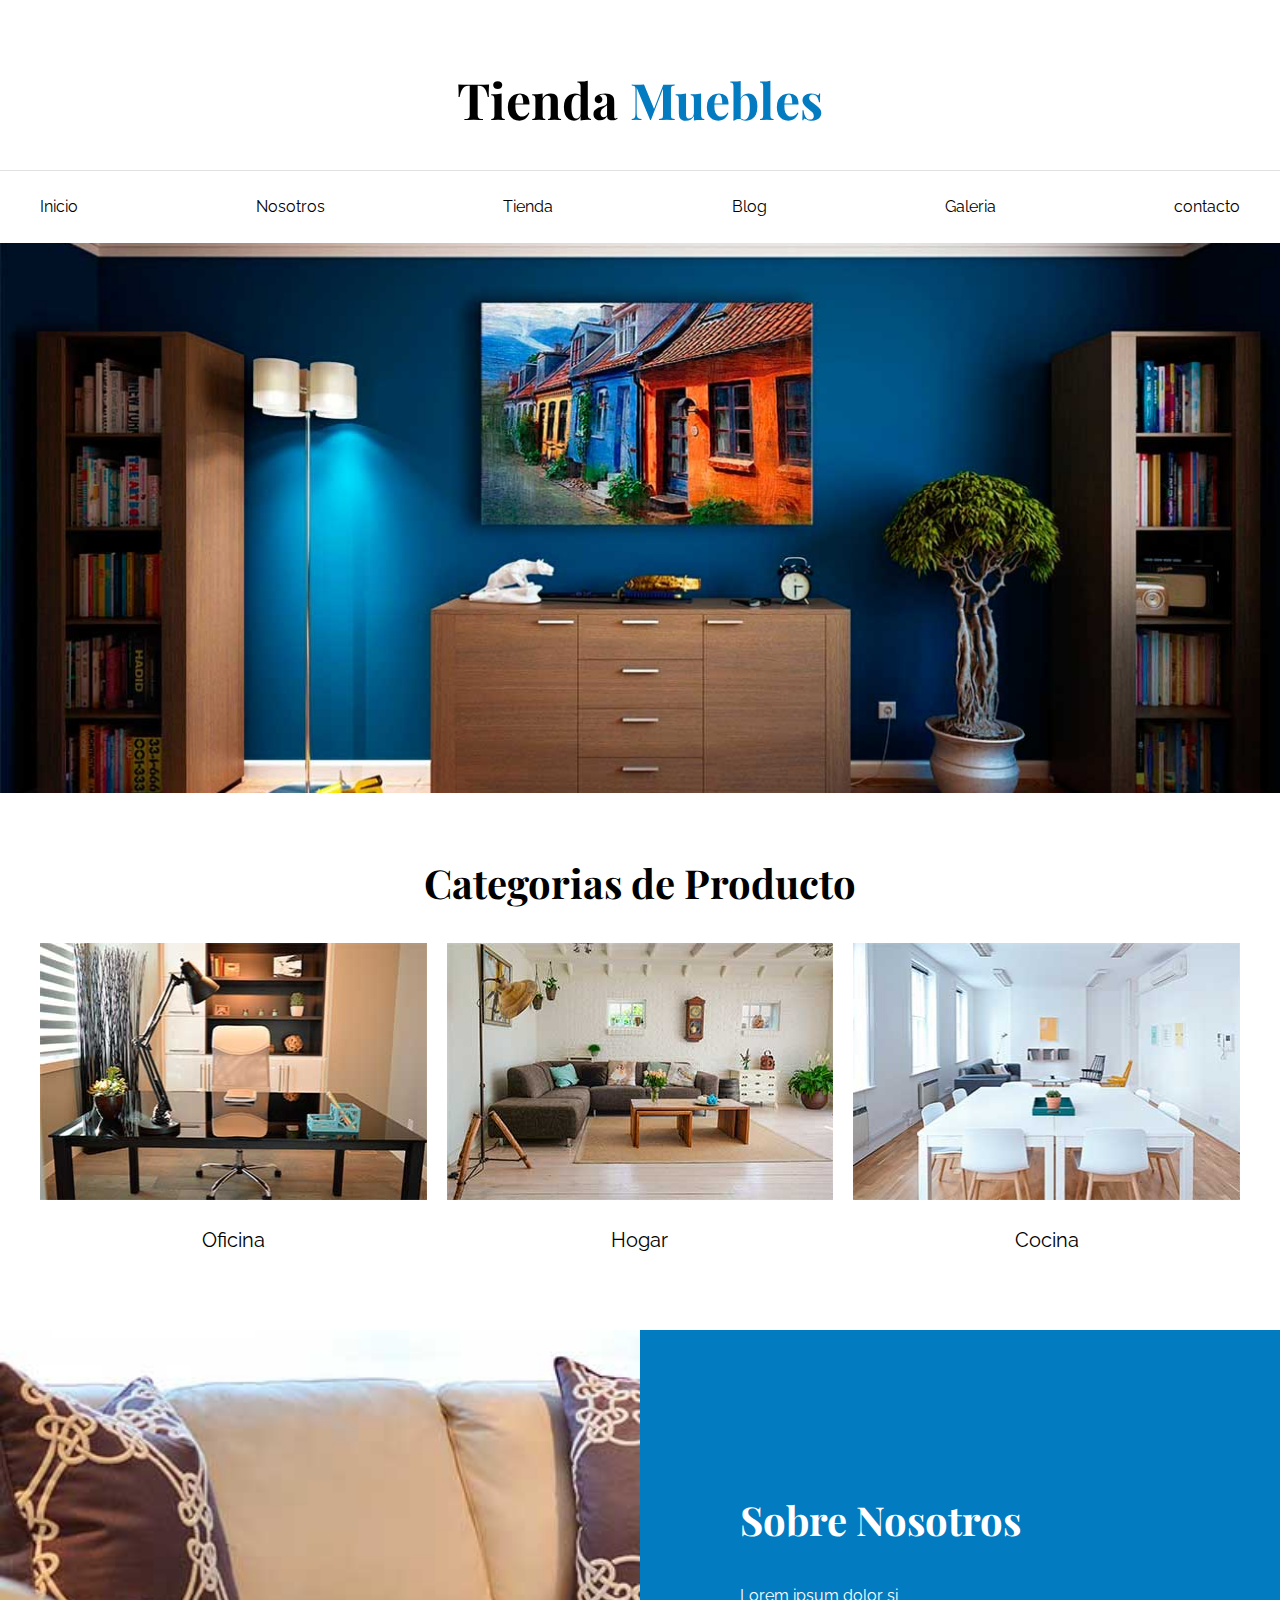
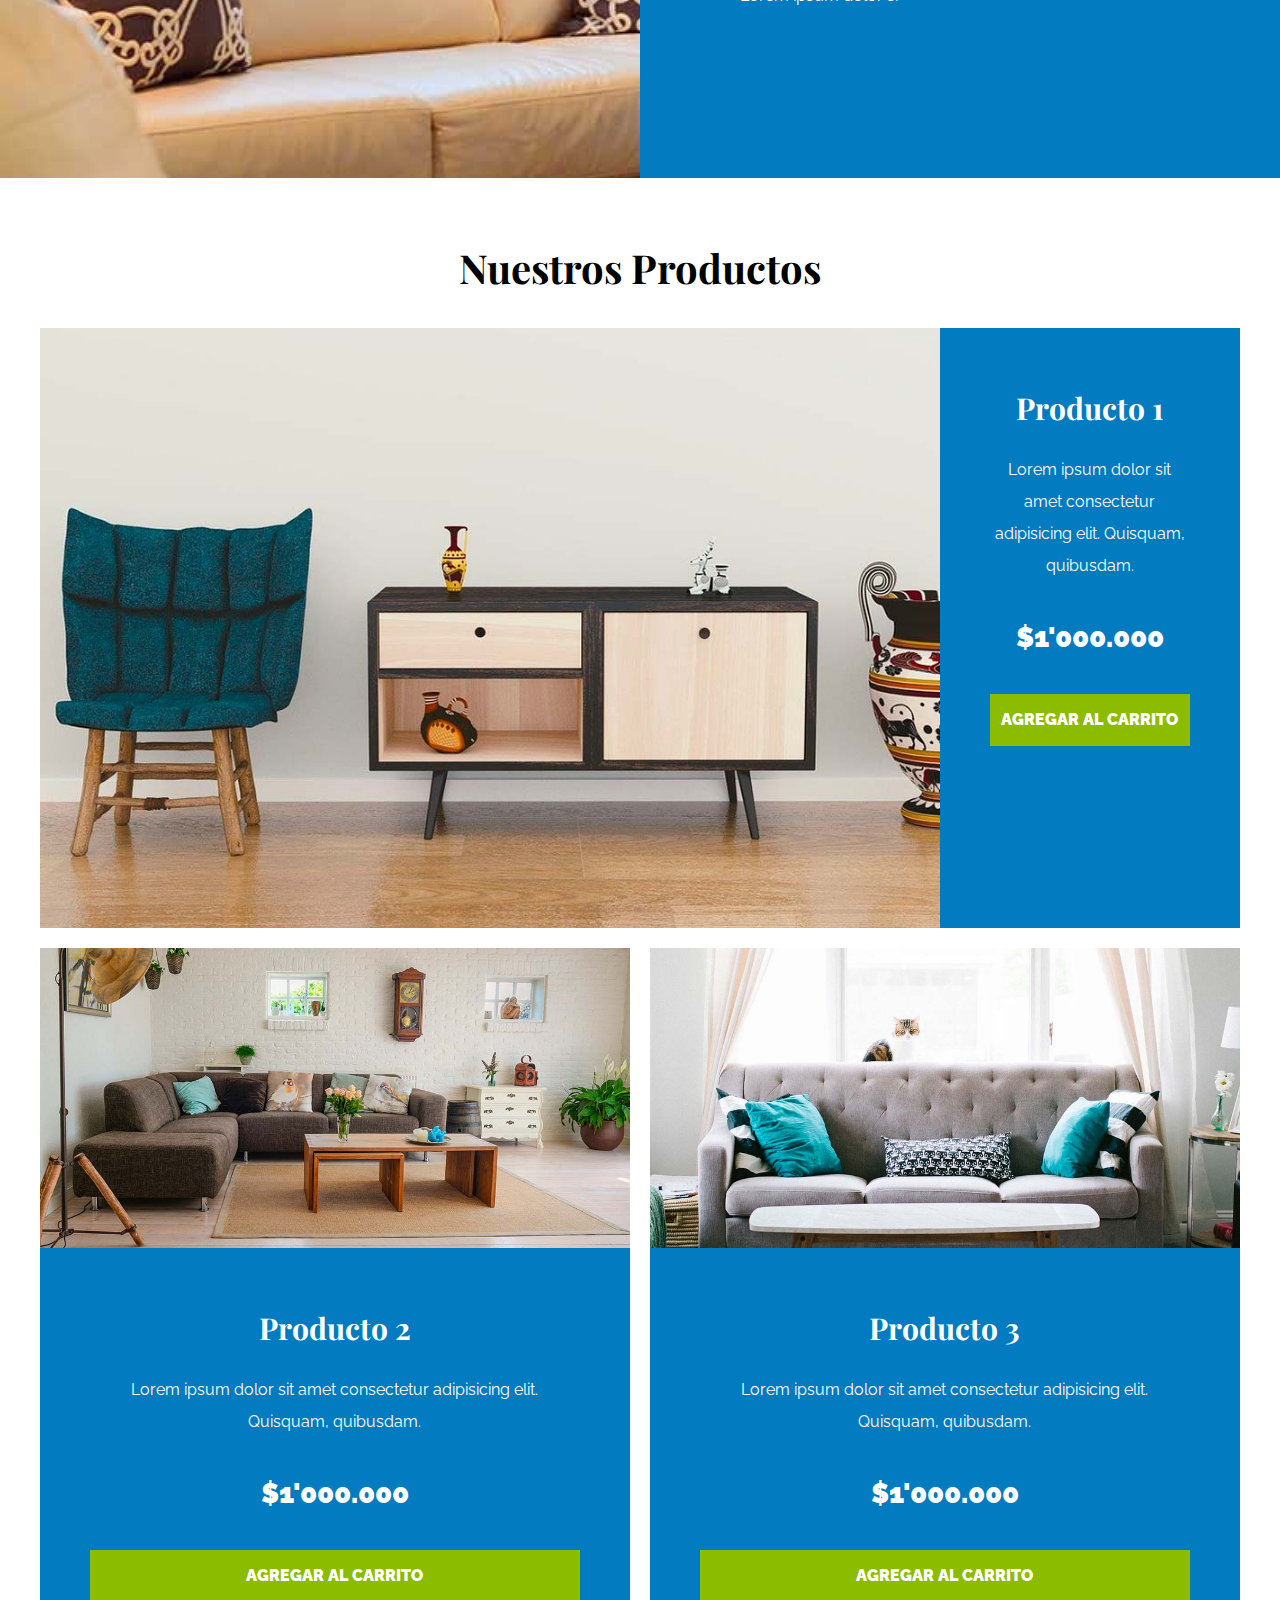
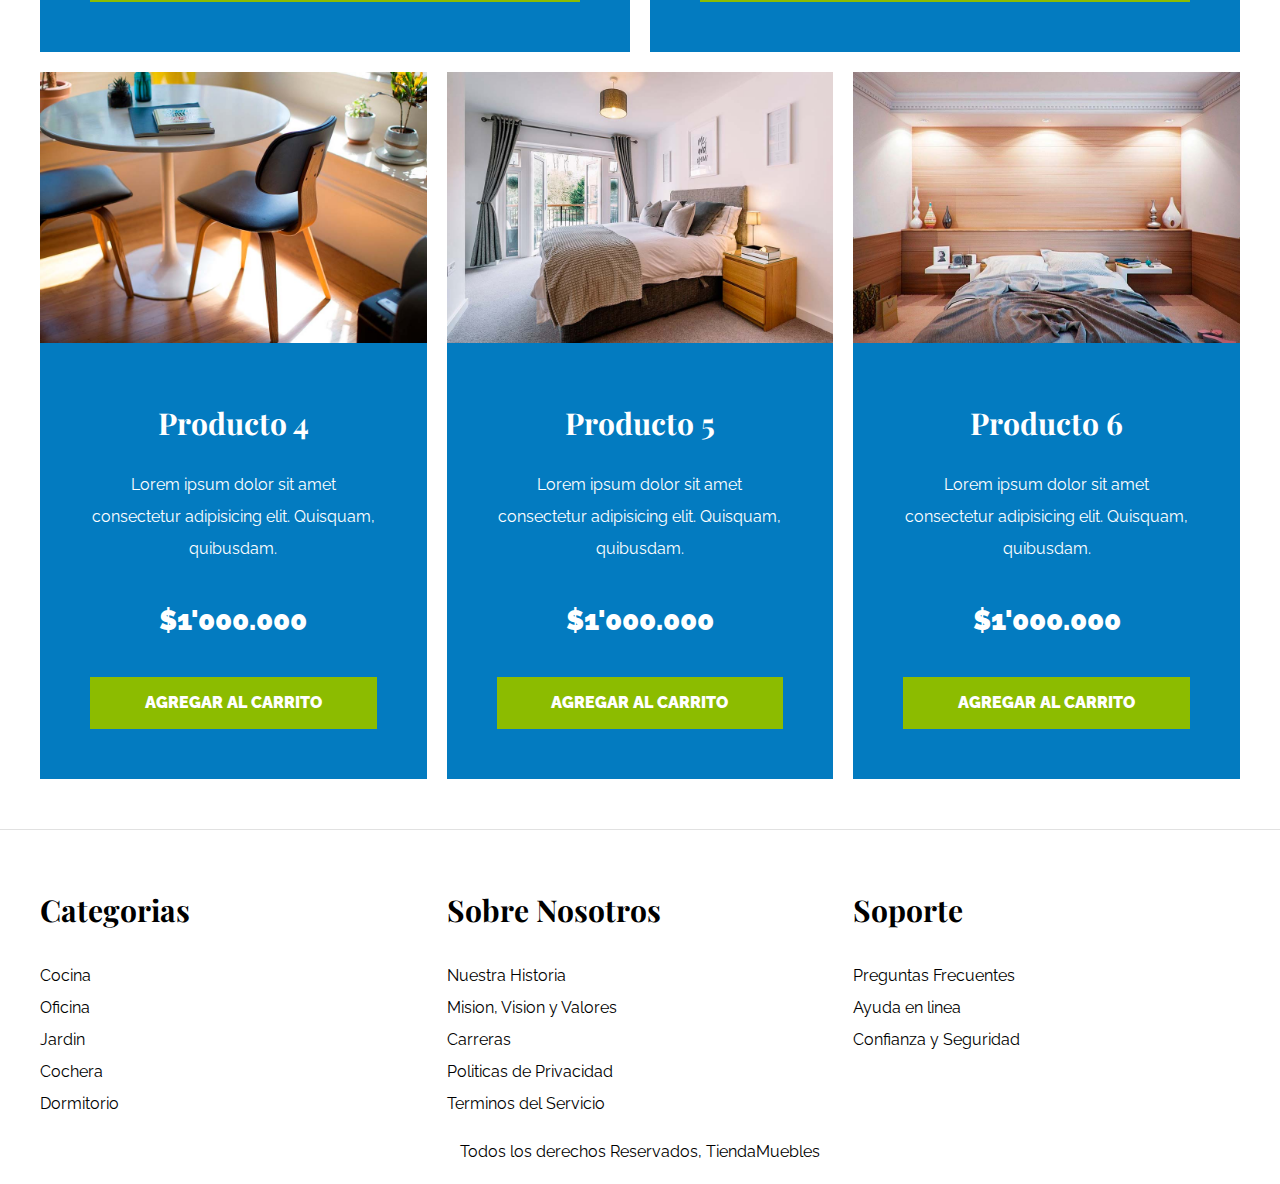
<file: index.html>
<!DOCTYPE html>
<html lang="en">
<head>
    <meta charset="UTF-8">
    <meta name="viewport" content="width=device-width, initial-scale=1.0">
    <title>Ecommerce - Home</title>
    <link rel="stylesheet" href="css/normalize.css">
    <link rel="preconnect" href="https://fonts.googleapis.com">
    <link rel="preconnect" href="https://fonts.gstatic.com" crossorigin>
    <link href="https://fonts.googleapis.com/css2?family=Playfair+Display:wght@700&family=Raleway:wght@400;700;900&display=swap" rel="stylesheet">
    <link rel="stylesheet" href="css/app.css">
</head>

<body>

    <header>
        <h1 class="nombre-sitio">Tienda <span> Muebles </span></h1>
    </header>

    <div class="contenedor-navegacion">
        <nav class="nav-principal contenedor">
            <a href="index.html">Inicio</a>
            <a href="Nosotros.html">Nosotros</a>
            <a href="tienda.html">Tienda</a>
            <a href="blog.html">Blog</a>
            <a href="Galeria.html">Galeria</a>
            <a href="contacto.html">contacto</a>
        </nav>
    </div>    

    <div class="hero"></div>

    <section class="contenedor categorias">
        <h2 class="text-center">Categorias de Producto</h2>

        <div class="listado-categorias">
            <div class="categoria">
                <img src="img/categoria1.jpg" alt="Imagen Categoria">
                <a href="">Oficina</a>
            </div>
            
            <div class="categoria">
                <img src="img/categoria2.jpg" alt="Imagen Categoria">
                <a href="">Hogar</a>
            </div>

            <div class="categoria">
                <img src="img/categoria3.jpg" alt="Imagen Categoria">
                <a href="">Cocina</a>
            </div>
        </div>

    </section>

    <section class="sobre-nosotros">
        <div class= "contenedor sobre-nosotros-grid">
            <div class="texto-nosotros">
                <h2>Sobre Nosotros</h2>
                <p>Lorem ipsum dolor si</p>
            </div>
        </div>
    </section>

    <main class="contenido-principal contenedor">
        <h2 class="text-center">Nuestros Productos</h2>

        <div class="listado-productos"> 
            <div class="producto">
                <img src="img/producto1.jpg" alt="Imagen Producto">
                
                <div class="texto-producto">
                    <h3>Producto 1</h3>
                    <p>Lorem ipsum dolor sit amet consectetur adipisicing elit. Quisquam, quibusdam.</p>
                    <p class="precio">$1'000.000</p>
                    <a class="btn" href="#">Agregar al Carrito</a>
                </div>               
            </div>

            <div class="producto">
                <img src="img/producto2.jpg" alt="Imagen Producto">
                
                <div class="texto-producto">
                    <h3>Producto 2</h3>
                    <p>Lorem ipsum dolor sit amet consectetur adipisicing elit. Quisquam, quibusdam.</p>
                    <p class="precio">$1'000.000</p>
                    <a class="btn" href="#">Agregar al Carrito</a>
                </div>                
            </div>

            <div class="producto">
                <img src="img/producto3.jpg" alt="Imagen Producto">
                
                <div class="texto-producto">
                    <h3>Producto 3</h3>
                    <p>Lorem ipsum dolor sit amet consectetur adipisicing elit. Quisquam, quibusdam.</p>
                    <p class="precio">$1'000.000</p>
                    <a class="btn" href="#">Agregar al Carrito</a>
                </div>               
            </div>

            <div class="producto">
                <img src="img/producto4.jpg" alt="Imagen Producto">
                
                <div class="texto-producto">
                    <h3>Producto 4</h3>
                    <p>Lorem ipsum dolor sit amet consectetur adipisicing elit. Quisquam, quibusdam.</p>
                    <p class="precio">$1'000.000</p>
                    <a class="btn" href="#">Agregar al Carrito</a>
                </div>               
            </div>

            <div class="producto">
                <img src="img/producto5.jpg" alt="Imagen Producto">
                
                <div class="texto-producto">
                    <h3>Producto 5</h3>
                    <p>Lorem ipsum dolor sit amet consectetur adipisicing elit. Quisquam, quibusdam.</p>
                    <p class="precio">$1'000.000</p>
                    <a class="btn" href="#">Agregar al Carrito</a>
                </div>               
            </div>

            <div class="producto">
                <img src="img/producto6.jpg" alt="Imagen Producto">
                
                <div class="texto-producto">
                    <h3>Producto 6</h3>
                    <p>Lorem ipsum dolor sit amet consectetur adipisicing elit. Quisquam, quibusdam.</p>
                    <p class="precio">$1'000.000</p>
                    <a class="btn" href="#">Agregar al Carrito</a>
                </div>               
            </div>
        </div>    
    </main>

        
    
    <footer class="site-footer">
        <div class="grid-footer contenedor">
            <div>
                <h3>Categorias</h3>

                <nav class="footer-a">
                    <a href="">Cocina</a>
                    <a href="">Oficina</a>
                    <a href="">Jardin</a>
                    <a href="">Cochera</a>
                    <a href="">Dormitorio</a>
                </nav>
            </div>
            
            <div>
                <h3>Sobre Nosotros</h3>

                <nav class="footer-a">
                    <a href="">Nuestra Historia</a>
                    <a href="">Mision, Vision y Valores</a>
                    <a href="">Carreras</a>
                    <a href="">Politicas de Privacidad</a>
                    <a href="">Terminos del Servicio</a>
                </nav>
            </div>
        
            <div>
                <h3>Soporte</h3>

                <nav class="footer-a">
                    <a href="">Preguntas Frecuentes</a>
                    <a href="">Ayuda en linea</a>
                    <a href="">Confianza y Seguridad</a>
                </nav>
            </div>
        </div>

        <p class="copyright-footer">Todos los derechos Reservados, TiendaMuebles</p>
        
    </footer>


</body>
</html>
</file>
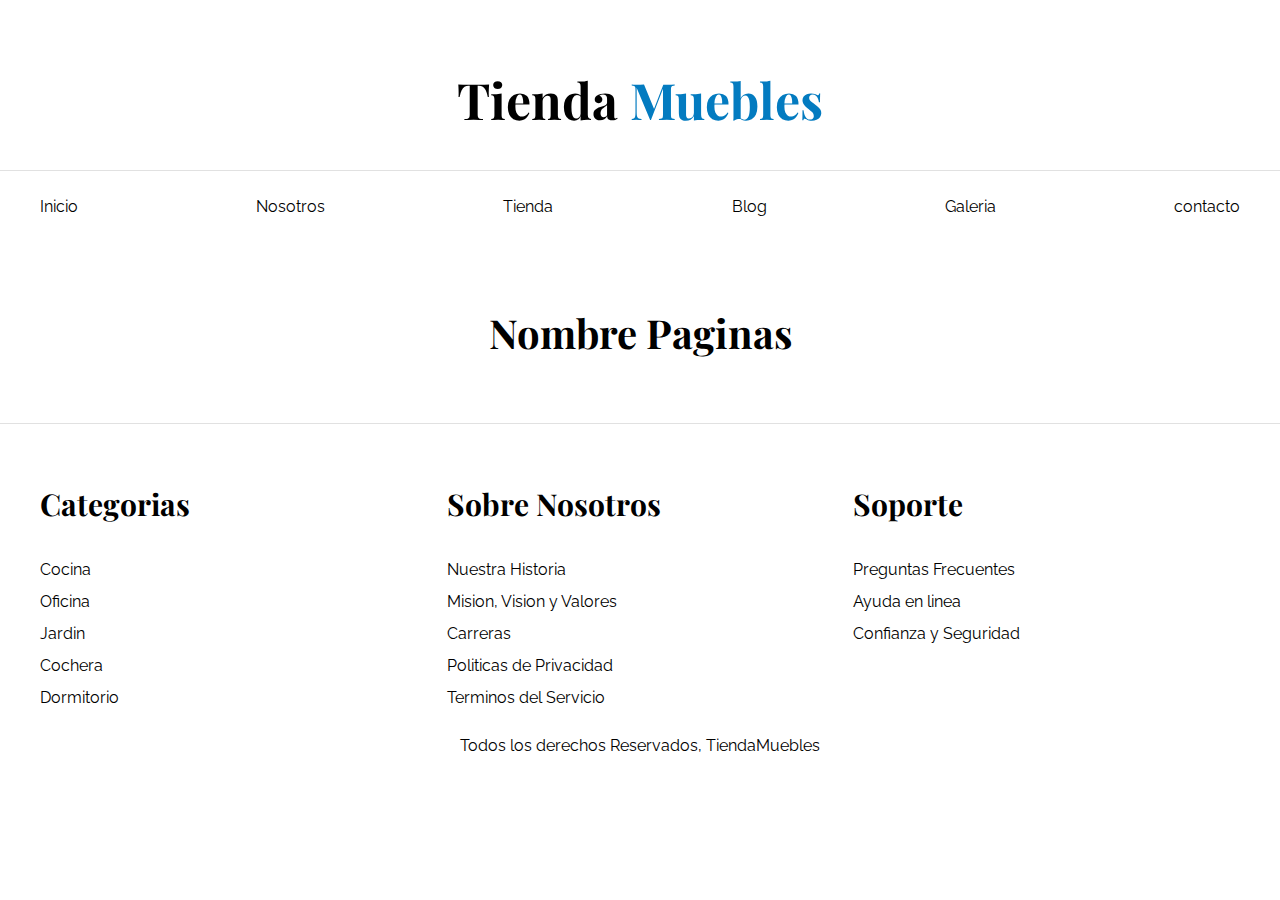
<file: base.html>
<!DOCTYPE html>
<html lang="en">
<head>
    <meta charset="UTF-8">
    <meta name="viewport" content="width=device-width, initial-scale=1.0">
    <title>Ecommerce - Home</title>
    <link rel="stylesheet" href="css/normalize.css">
    <link rel="preconnect" href="https://fonts.googleapis.com">
    <link rel="preconnect" href="https://fonts.gstatic.com" crossorigin>
    <link href="https://fonts.googleapis.com/css2?family=Playfair+Display:wght@700&family=Raleway:wght@400;700;900&display=swap" rel="stylesheet">
    <link rel="stylesheet" href="css/app.css">
</head>

<body>

    <header>

        <h1 class="nombre-sitio">Tienda <span> Muebles </span></h1>
    </header>

    <div class="contenedor-navegacion">
        <nav class="nav-principal contenedor">
            <a href="index.html">Inicio</a>
            <a href="Nosotros.html">Nosotros</a>
            <a href="tienda.html">Tienda</a>
            <a href="blog.html">Blog</a>
            <a href="Galeria.html">Galeria</a>
            <a href="contacto.html">contacto</a>
        </nav>
    </div>    

    <main class="contenido-principal contenedor">
        <h2 class="text-center">Nombre Paginas</h2>        
    </main>

        
    
    <footer class="site-footer">
        <div class="grid-footer contenedor">
            <div>
                <h3>Categorias</h3>

                <nav class="footer-a">
                    <a href="">Cocina</a>
                    <a href="">Oficina</a>
                    <a href="">Jardin</a>
                    <a href="">Cochera</a>
                    <a href="">Dormitorio</a>
                </nav>
            </div>
            
            <div>
                <h3>Sobre Nosotros</h3>

                <nav class="footer-a">
                    <a href="">Nuestra Historia</a>
                    <a href="">Mision, Vision y Valores</a>
                    <a href="">Carreras</a>
                    <a href="">Politicas de Privacidad</a>
                    <a href="">Terminos del Servicio</a>
                </nav>
            </div>
        
            <div>
                <h3>Soporte</h3>

                <nav class="footer-a">
                    <a href="">Preguntas Frecuentes</a>
                    <a href="">Ayuda en linea</a>
                    <a href="">Confianza y Seguridad</a>
                </nav>
            </div>
        </div>

        <p class="copyright-footer">Todos los derechos Reservados, TiendaMuebles</p>
        
    </footer>


</body>
</html>
</file>
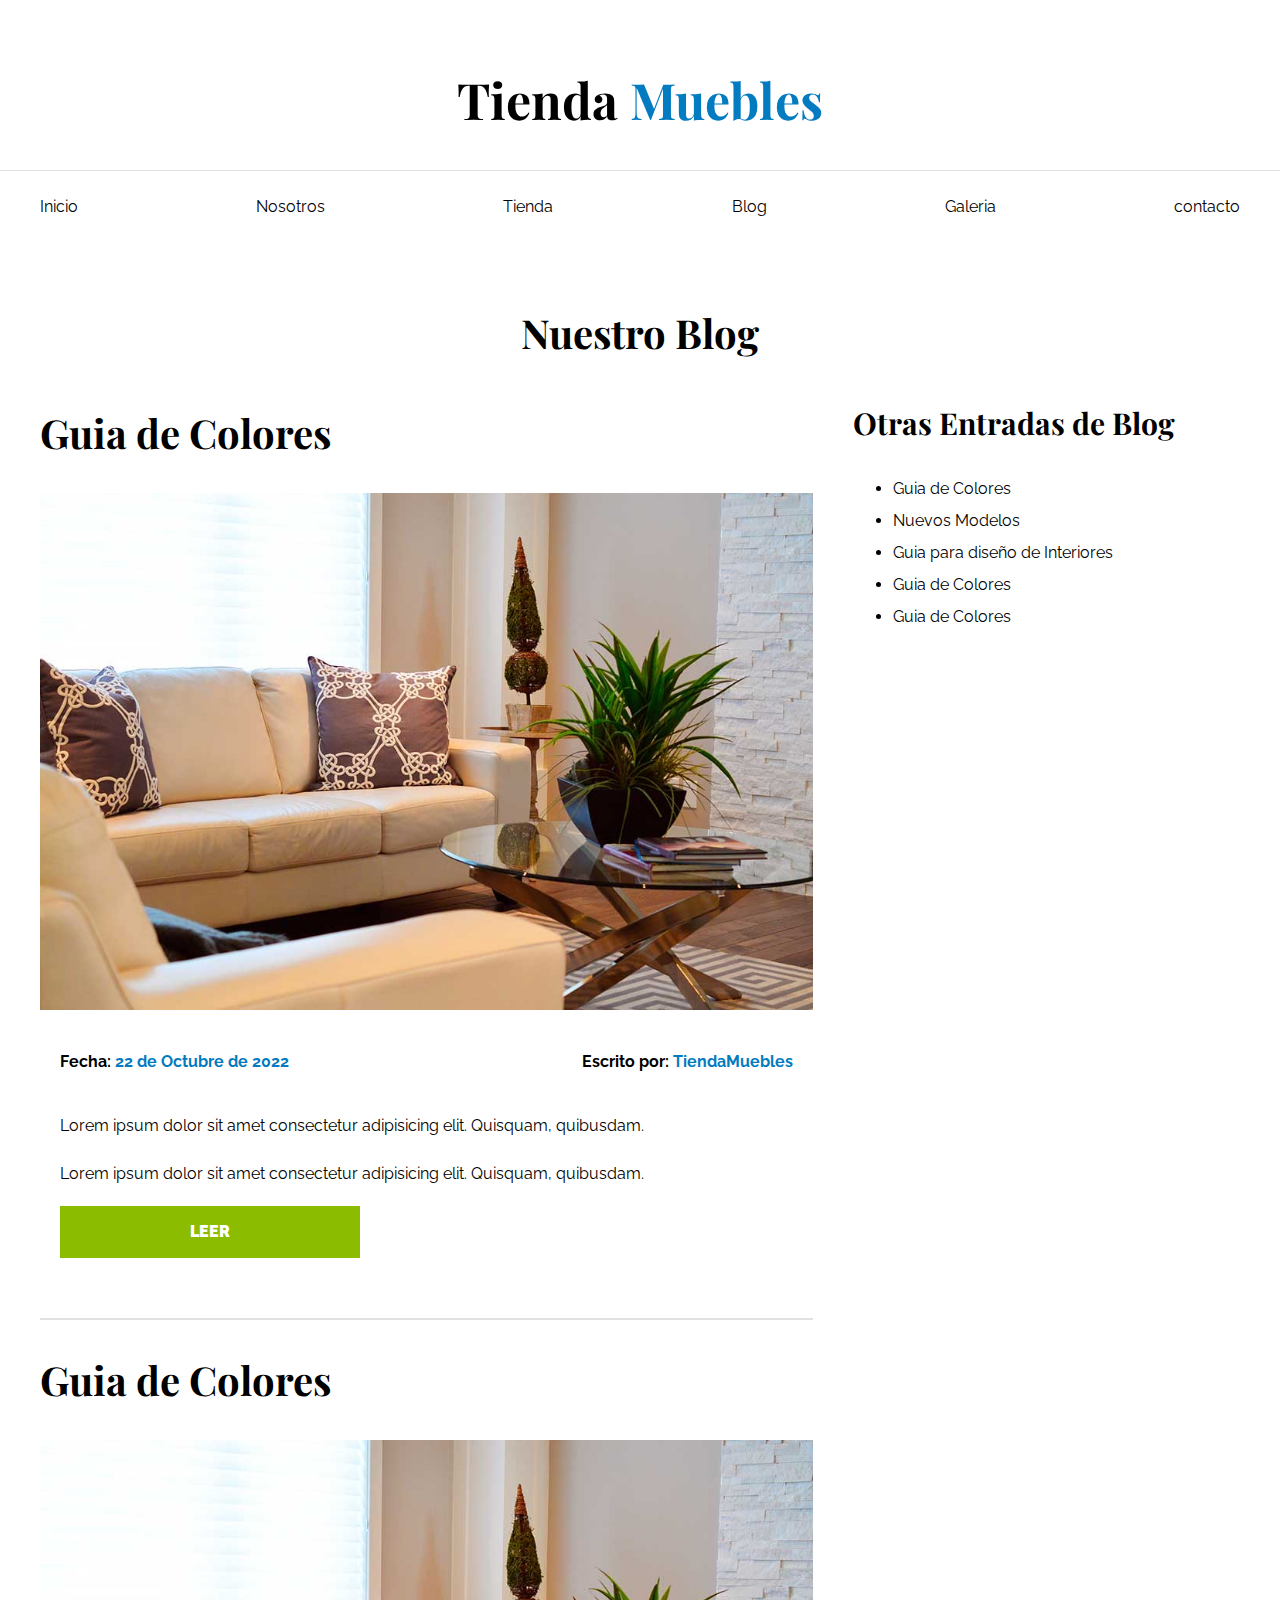
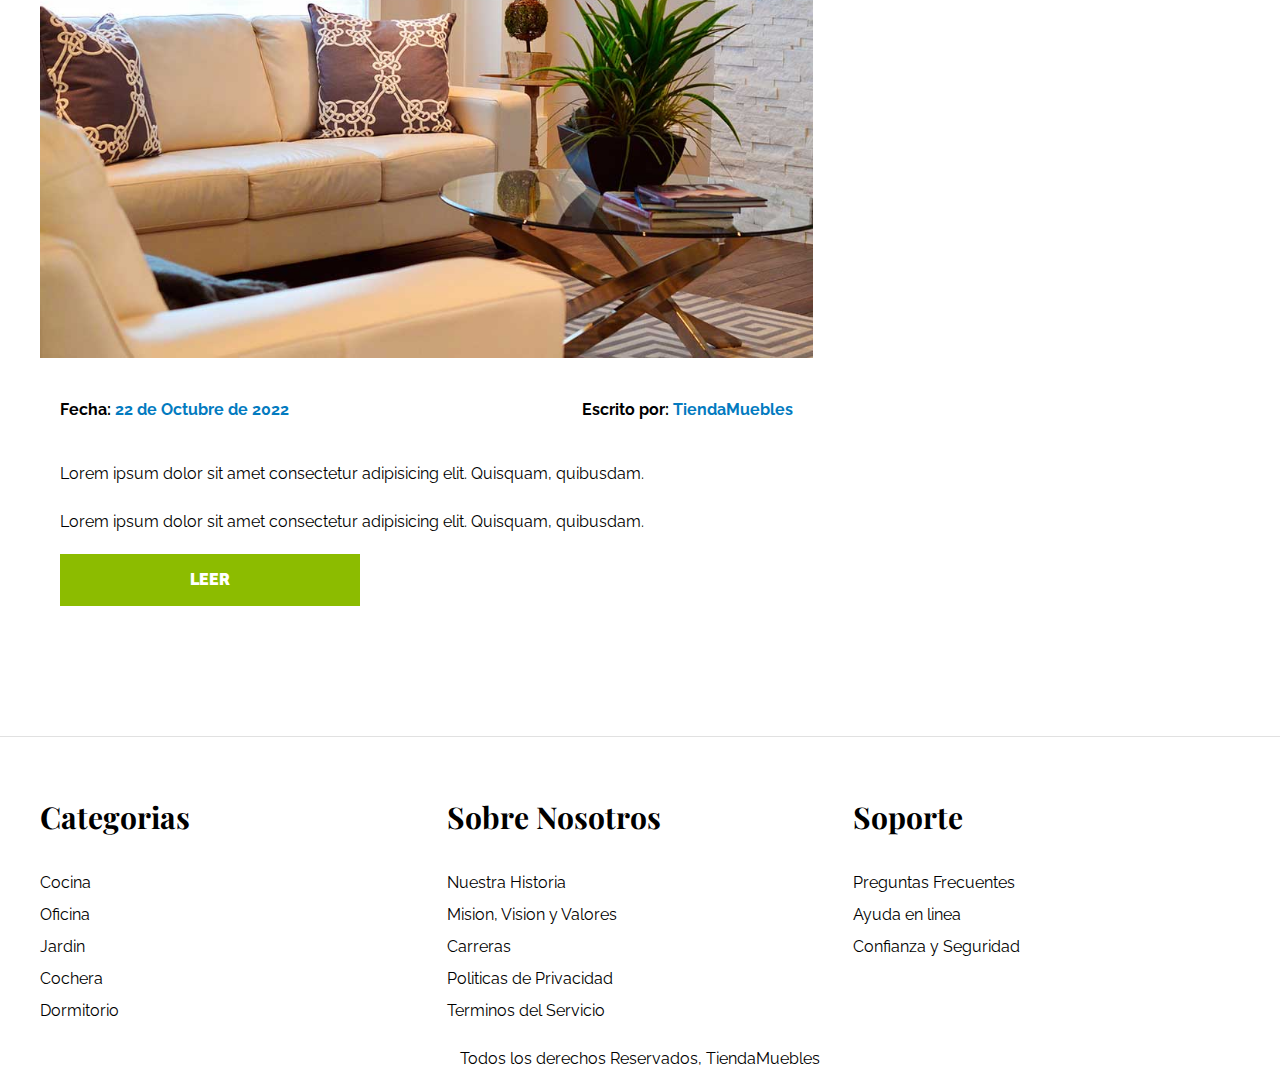
<file: blog.html>
<!DOCTYPE html>
<html lang="en">
<head>
    <meta charset="UTF-8">
    <meta name="viewport" content="width=device-width, initial-scale=1.0">
    <title>Ecommerce - Blog</title>
    <link rel="stylesheet" href="css/normalize.css">
    <link rel="preconnect" href="https://fonts.googleapis.com">
    <link rel="preconnect" href="https://fonts.gstatic.com" crossorigin>
    <link href="https://fonts.googleapis.com/css2?family=Playfair+Display:wght@700&family=Raleway:wght@400;700;900&display=swap" rel="stylesheet">
    <link rel="stylesheet" href="css/app.css">
</head>

<body>

    <header>

        <h1 class="nombre-sitio">Tienda <span> Muebles </span></h1>
    </header>

    <div class="contenedor-navegacion">
        <nav class="nav-principal contenedor">
            <a href="index.html">Inicio</a>
            <a href="Nosotros.html">Nosotros</a>
            <a href="tienda.html">Tienda</a>
            <a href="blog.html">Blog</a>
            <a href="Galeria.html">Galeria</a>
            <a href="contacto.html">contacto</a>
        </nav>
    </div>    

    <main class="contenido-principal contenedor">
        <h2 class="text-center"> Nuestro Blog</h2>  
        
        <section class="contenedor-blog"> 
            <div class="blog">

                <article class="entrada">
                    <h2>Guia de Colores</h2>

                    <div class="imagen-blog">
                        <img src="img/nosotros.jpg" alt="Imagen Blog">
                    </div>
                    
                    <div class="contenido-blog">
                        <div class="entrada-meta">
                            <p>Fecha: <span>22 de Octubre de 2022</span></p>
                            <p>Escrito por: <span>TiendaMuebles</span></p>
                        </div>

                        <div class="entrada-blog">
                            <p>Lorem ipsum dolor sit amet consectetur adipisicing elit. Quisquam, quibusdam.</p>
                            <p>Lorem ipsum dolor sit amet consectetur adipisicing elit. Quisquam, quibusdam.</p>
                        </div>
                        <a href="entrada.html" class="btn max-width">Leer</a>
                        
                    </div>


                </article>

                <article class="entrada">
                    <h2>Guia de Colores</h2>

                    <div class="imagen-blog">
                        <img src="img/nosotros.jpg" alt="Imagen Blog">
                    </div>
                    
                    <div class="contenido-blog">
                        <div class="entrada-meta">
                            <p>Fecha: <span>22 de Octubre de 2022</span></p>
                            <p>Escrito por: <span>TiendaMuebles</span></p>
                        </div>

                        <div class="entrada-blog">
                            <p>Lorem ipsum dolor sit amet consectetur adipisicing elit. Quisquam, quibusdam.</p>
                            <p>Lorem ipsum dolor sit amet consectetur adipisicing elit. Quisquam, quibusdam.</p>
                        </div>
                        
                        <a href="entrada.html" class="btn max-width">Leer</a>    
                    </div>


                </article>

            </div>

            <aside>
                <h3>Otras Entradas de Blog</h3>
                <ul>
                    <li><a href="">Guia de Colores</a></li>
                    <li><a href="">Nuevos Modelos</a></li>
                    <li><a href="">Guia para diseño de Interiores</a></li>
                    <li><a href="">Guia de Colores</a></li>
                    <li><a href="">Guia de Colores</a></li>
                </ul>
            </aside>
        </section>
    </main>

        
    
    <footer class="site-footer">
        <div class="grid-footer contenedor">
            <div>
                <h3>Categorias</h3>

                <nav class="footer-a">
                    <a href="">Cocina</a>
                    <a href="">Oficina</a>
                    <a href="">Jardin</a>
                    <a href="">Cochera</a>
                    <a href="">Dormitorio</a>
                </nav>
            </div>
            
            <div>
                <h3>Sobre Nosotros</h3>

                <nav class="footer-a">
                    <a href="">Nuestra Historia</a>
                    <a href="">Mision, Vision y Valores</a>
                    <a href="">Carreras</a>
                    <a href="">Politicas de Privacidad</a>
                    <a href="">Terminos del Servicio</a>
                </nav>
            </div>
        
            <div>
                <h3>Soporte</h3>

                <nav class="footer-a">
                    <a href="">Preguntas Frecuentes</a>
                    <a href="">Ayuda en linea</a>
                    <a href="">Confianza y Seguridad</a>
                </nav>
            </div>
        </div>

        <p class="copyright-footer">Todos los derechos Reservados, TiendaMuebles</p>
        
    </footer>


</body>
</html>
</file>
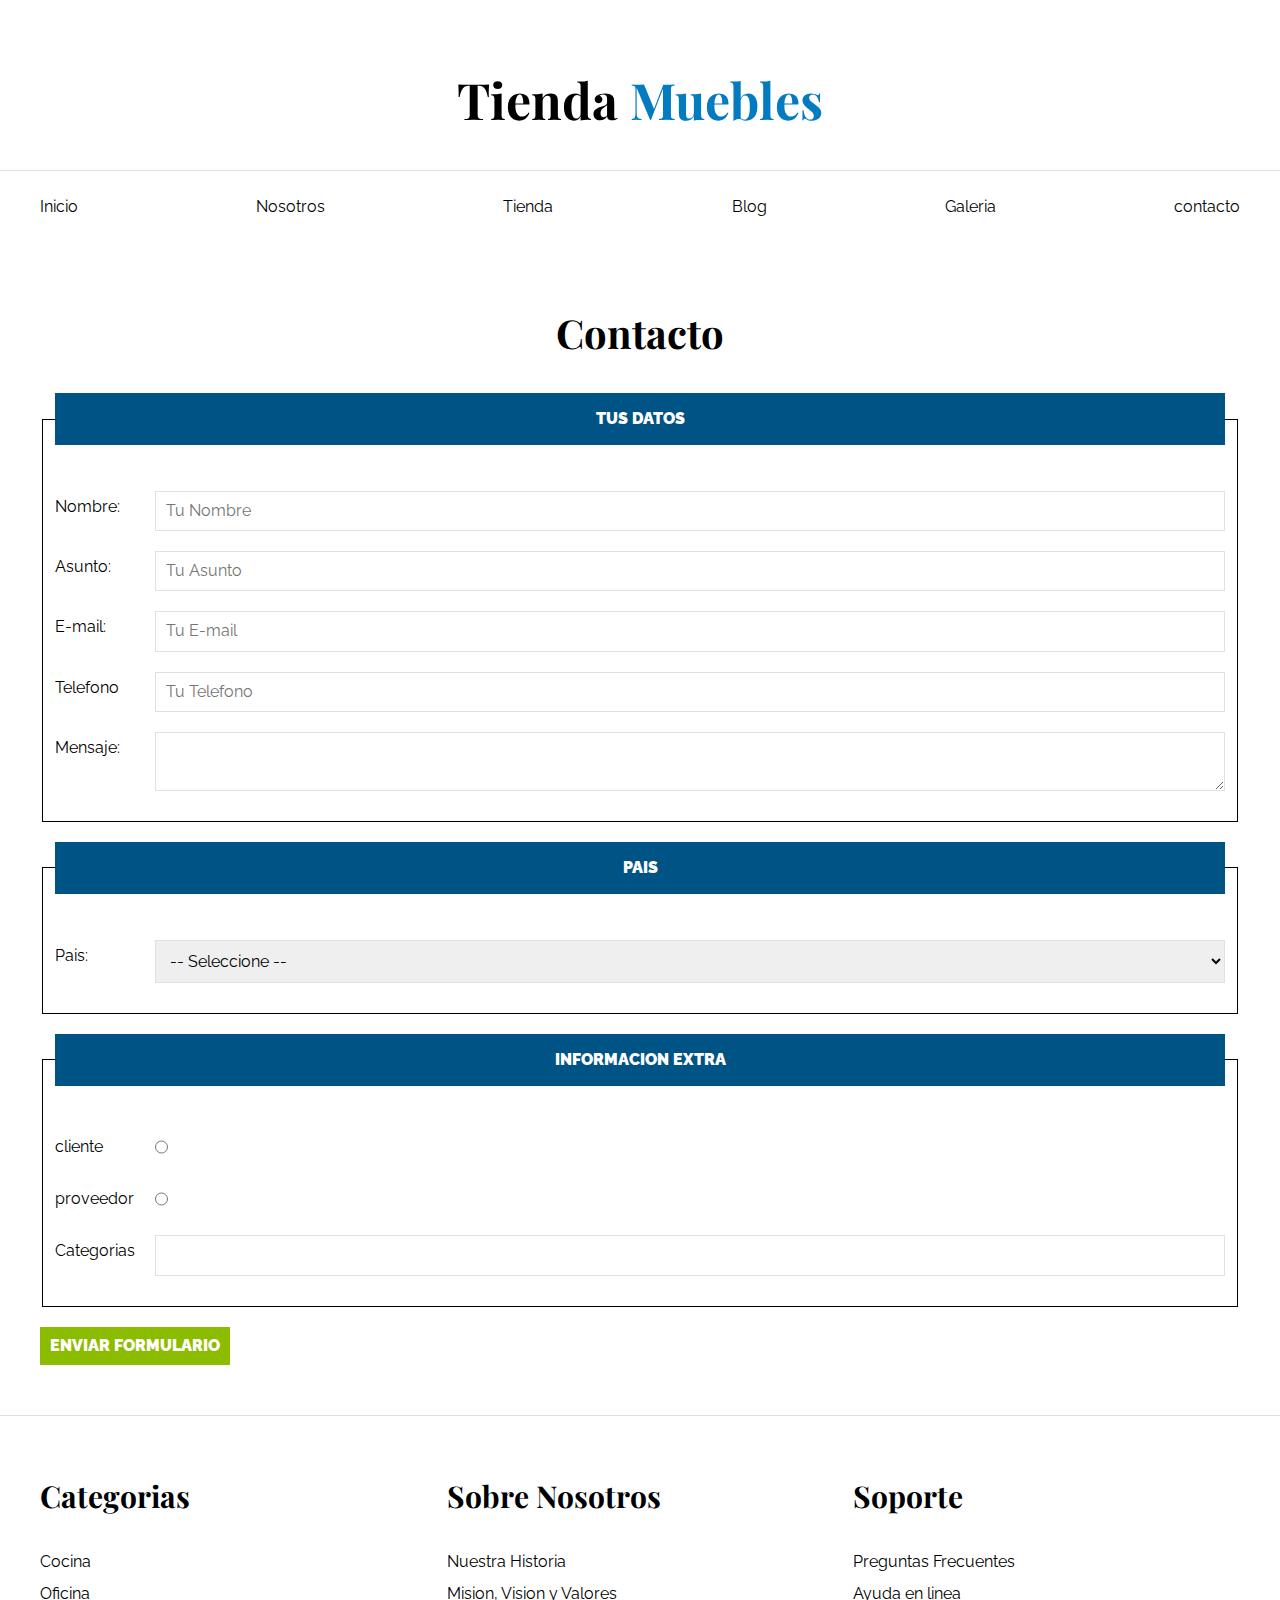
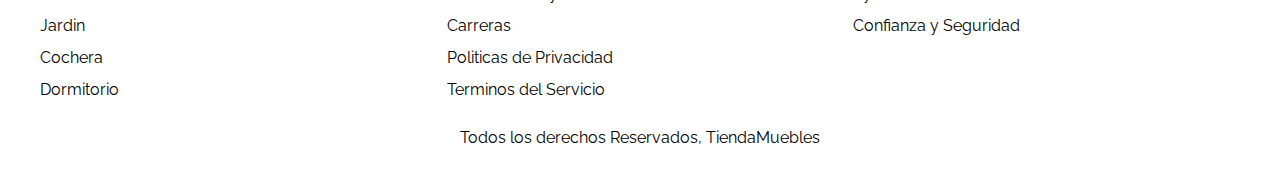
<file: contacto.html>
<!DOCTYPE html>
<html lang="en">
<head>
    <meta charset="UTF-8">
    <meta name="viewport" content="width=device-width, initial-scale=1.0">
    <title>Ecommerce - Contacto</title>
    <link rel="stylesheet" href="css/normalize.css">
    <link rel="preconnect" href="https://fonts.googleapis.com">
    <link rel="preconnect" href="https://fonts.gstatic.com" crossorigin>
    <link href="https://fonts.googleapis.com/css2?family=Playfair+Display:wght@700&family=Raleway:wght@400;700;900&display=swap" rel="stylesheet">
    <link rel="stylesheet" href="css/app.css">
</head>

<body>

    <header>

        <h1 class="nombre-sitio">Tienda <span> Muebles </span></h1>
    </header>

    <div class="contenedor-navegacion">
        <nav class="nav-principal contenedor">
            <a href="index.html">Inicio</a>
            <a href="Nosotros.html">Nosotros</a>
            <a href="tienda.html">Tienda</a>
            <a href="blog.html">Blog</a>
            <a href="Galeria.html">Galeria</a>
            <a href="contacto.html">contacto</a>
        </nav>
    </div>    

    <main class="contenido-principal contenedor">
        <h2 class="text-center">Contacto</h2>
        
        <form class="formulario">
            <fieldset> 
                <legend>Tus Datos</legend>
                
                <div class="campo">    
                    <label for="nombre">Nombre:</label>
                    <input class="input" type="text" id="nombre" placeholder="Tu Nombre" required>
                </div>

                <div class="campo">    
                    <label for="asunto">Asunto:</label>
                    <input type="asunto" id="nombre" placeholder="Tu Asunto" required>
                </div>    

                <div class="campo">    
                    <label for="email">E-mail:</label>
                    <input type="email" id="nombre" placeholder="Tu E-mail" required>
                </div>    

                <div class="campo">    
                    <label for="tel">Telefono</label>
                    <input type="tel" id="tel" placeholder="Tu Telefono" required>
                </div>    

                <div class="campo">    
                    <label for="mensaje">Mensaje:</label>
                    <textarea id="mensaje"></textarea>
                </div>

            </fieldset> 

            <fieldset>
                <legend>Pais</legend>

                <div class="campo">
                    <label for="pais">Pais:</label>
                    <select id="pais">
                        <option value="">-- Seleccione --</option>
                        <option value="AR">Argentina</option>
                        <option value="BR">Brasil</option>
                        <option value="BO">Bolivia</option>
                        <option value="CH">Chile</option>
                        <option value="CO">Colombia</option>    
                        <option value="EC">Ecuador</option>
                        <option value="PY">Paraguay</option>
                    </select>
                </div>
            </fieldset>

            <fieldset>
                <legend>Informacion extra</legend>
                
                <div class="campo">
                    <label for="cliente">cliente</label>
                    <input id="cliente" type="radio" name="tipo" value="cliente">
                </div>

                <div class="campo">
                    <label for="proveedor">proveedor</label>
                    <input id="proveedor" type="radio" name="tipo" value="proveedor">
                </div>

                <div class="campo">
                    <label for="Categorias">Categorias</label>
                    <input list="Categorias" name="Categorias">
                    <datalist id="Categorias">
                        <option value="Cocina">
                        <option value="Oficina">
                        <option value="Jardin">
                        <option value="Cochera">
                        <option value="Dormitorio">
                    </datalist>
            </fieldset>

            <input type="submit" value="Enviar formulario" class="btn">
        </form>
    </main>

        
    
    <footer class="site-footer">
        <div class="grid-footer contenedor">
            <div>
                <h3>Categorias</h3>

                <nav class="footer-a">
                    <a href="">Cocina</a>
                    <a href="">Oficina</a>
                    <a href="">Jardin</a>
                    <a href="">Cochera</a>
                    <a href="">Dormitorio</a>
                </nav>
            </div>
            
            <div>
                <h3>Sobre Nosotros</h3>

                <nav class="footer-a">
                    <a href="">Nuestra Historia</a>
                    <a href="">Mision, Vision y Valores</a>
                    <a href="">Carreras</a>
                    <a href="">Politicas de Privacidad</a>
                    <a href="">Terminos del Servicio</a>
                </nav>
            </div>
        
            <div>
                <h3>Soporte</h3>

                <nav class="footer-a">
                    <a href="">Preguntas Frecuentes</a>
                    <a href="">Ayuda en linea</a>
                    <a href="">Confianza y Seguridad</a>
                </nav>
            </div>
        </div>

        <p class="copyright-footer">Todos los derechos Reservados, TiendaMuebles</p>
        
    </footer>


</body>
</html>
</file>
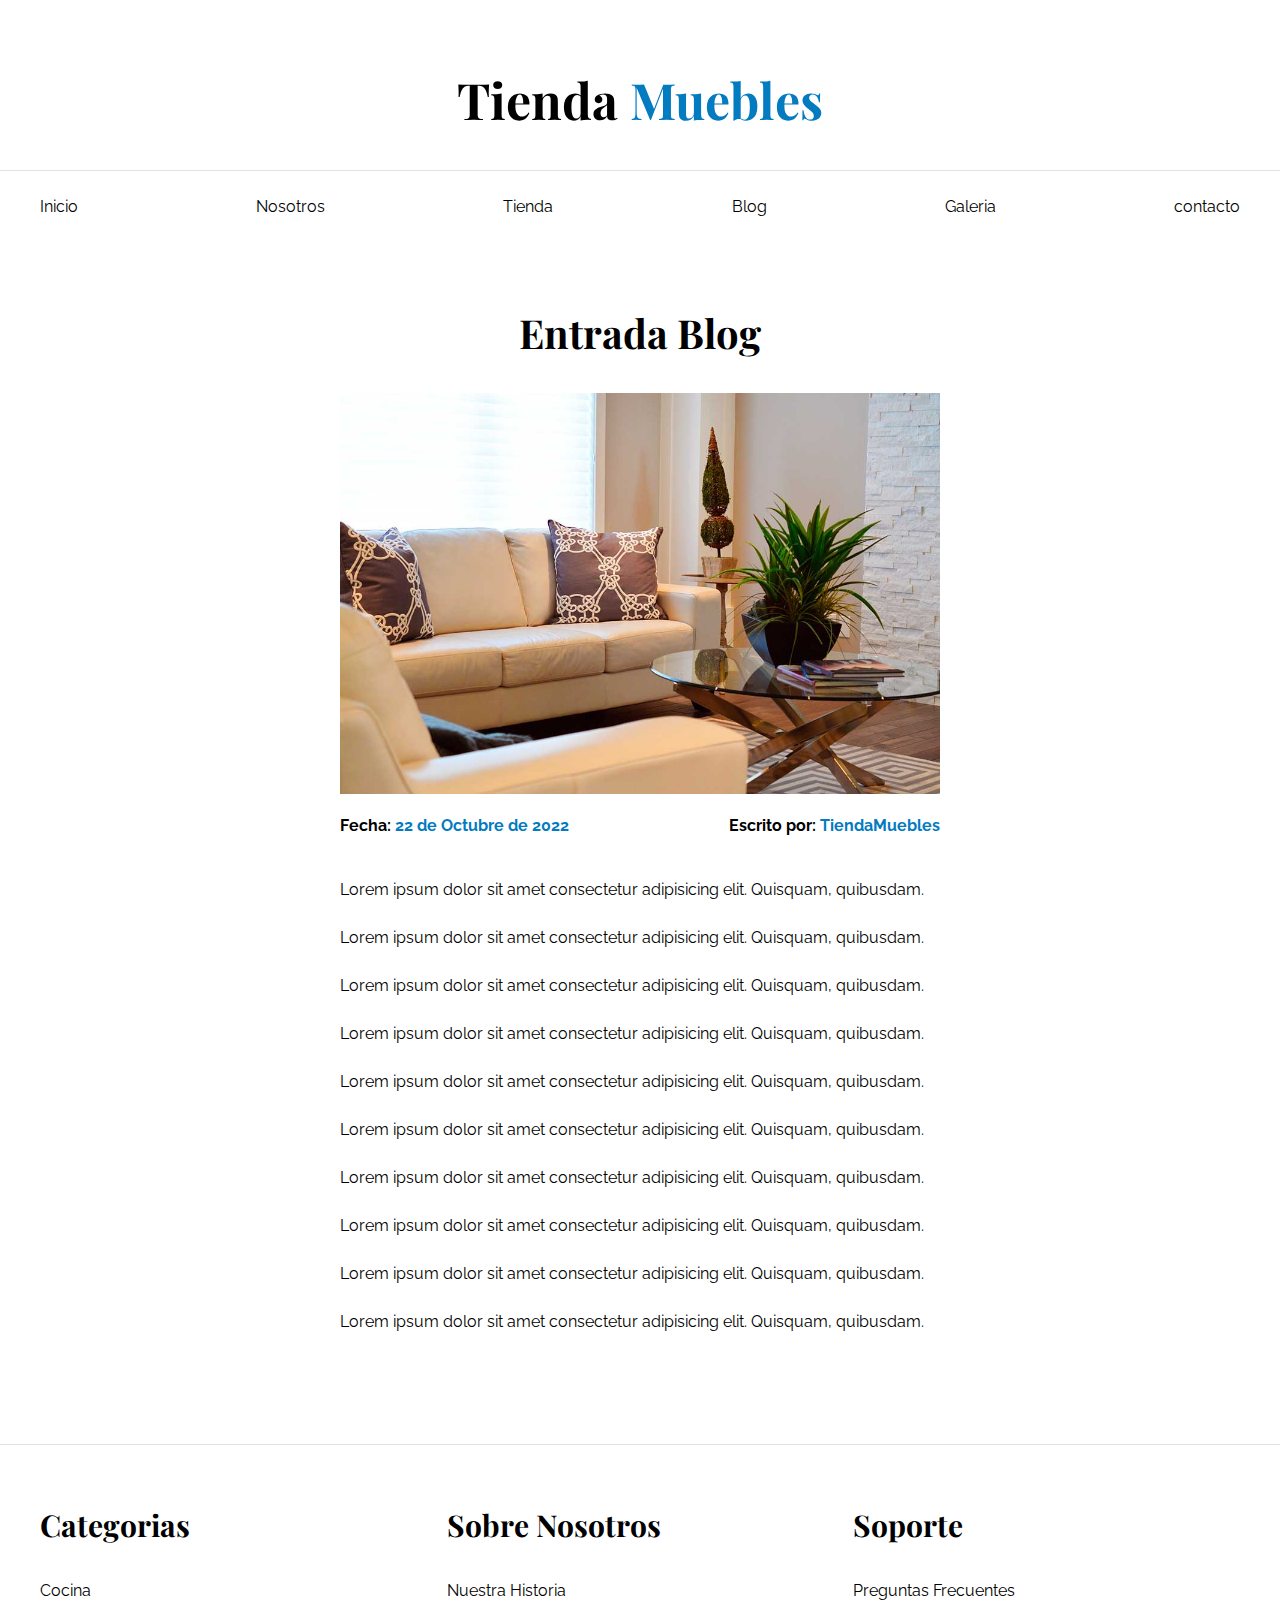
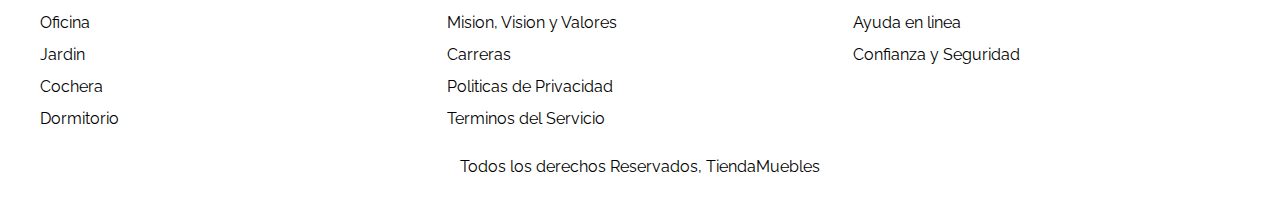
<file: entrada.html>
<!DOCTYPE html>
<html lang="en">
<head>
    <meta charset="UTF-8">
    <meta name="viewport" content="width=device-width, initial-scale=1.0">
    <title>Ecommerce - Entrada</title>
    <link rel="stylesheet" href="css/normalize.css">
    <link rel="preconnect" href="https://fonts.googleapis.com">
    <link rel="preconnect" href="https://fonts.gstatic.com" crossorigin>
    <link href="https://fonts.googleapis.com/css2?family=Playfair+Display:wght@700&family=Raleway:wght@400;700;900&display=swap" rel="stylesheet">
    <link rel="stylesheet" href="css/app.css">
</head>

<body>

    <header>

        <h1 class="nombre-sitio">Tienda <span> Muebles </span></h1>
    </header>

    <div class="contenedor-navegacion">
        <nav class="nav-principal contenedor">
            <a href="index.html">Inicio</a>
            <a href="Nosotros.html">Nosotros</a>
            <a href="tienda.html">Tienda</a>
            <a href="blog.html">Blog</a>
            <a href="Galeria.html">Galeria</a>
            <a href="contacto.html">contacto</a>
        </nav>
    </div>    

    <main class="contenido-principal contenedor">  
        <h2 class="text-center">Entrada Blog</h2> 
        
        <article class="entrada contenido-entrada-blog">
            <div class="imagen-blog">
                <img src="img/nosotros.jpg" alt="Imagen Blog">
            </div>
            
            <div class="entrada-meta">
                <p>Fecha: <span>22 de Octubre de 2022</span></p>
                <p>Escrito por: <span>TiendaMuebles</span></p>
            </div>

            <div class="entrada-blog">
                <p>Lorem ipsum dolor sit amet consectetur adipisicing elit. Quisquam, quibusdam.</p>
                <p>Lorem ipsum dolor sit amet consectetur adipisicing elit. Quisquam, quibusdam.</p>
                <p>Lorem ipsum dolor sit amet consectetur adipisicing elit. Quisquam, quibusdam.</p>
                <p>Lorem ipsum dolor sit amet consectetur adipisicing elit. Quisquam, quibusdam.</p>
                <p>Lorem ipsum dolor sit amet consectetur adipisicing elit. Quisquam, quibusdam.</p>
                <p>Lorem ipsum dolor sit amet consectetur adipisicing elit. Quisquam, quibusdam.</p>
                <p>Lorem ipsum dolor sit amet consectetur adipisicing elit. Quisquam, quibusdam.</p>
                <p>Lorem ipsum dolor sit amet consectetur adipisicing elit. Quisquam, quibusdam.</p>
                <p>Lorem ipsum dolor sit amet consectetur adipisicing elit. Quisquam, quibusdam.</p>
                <p>Lorem ipsum dolor sit amet consectetur adipisicing elit. Quisquam, quibusdam.</p>
            </div>


        </article>

    </main>

        
    
    <footer class="site-footer">
        <div class="grid-footer contenedor">
            <div>
                <h3>Categorias</h3>

                <nav class="footer-a">
                    <a href="">Cocina</a>
                    <a href="">Oficina</a>
                    <a href="">Jardin</a>
                    <a href="">Cochera</a>
                    <a href="">Dormitorio</a>
                </nav>
            </div>
            
            <div>
                <h3>Sobre Nosotros</h3>

                <nav class="footer-a">
                    <a href="">Nuestra Historia</a>
                    <a href="">Mision, Vision y Valores</a>
                    <a href="">Carreras</a>
                    <a href="">Politicas de Privacidad</a>
                    <a href="">Terminos del Servicio</a>
                </nav>
            </div>
        
            <div>
                <h3>Soporte</h3>

                <nav class="footer-a">
                    <a href="">Preguntas Frecuentes</a>
                    <a href="">Ayuda en linea</a>
                    <a href="">Confianza y Seguridad</a>
                </nav>
            </div>
        </div>

        <p class="copyright-footer">Todos los derechos Reservados, TiendaMuebles</p>
        
    </footer>


</body>
</html>
</file>
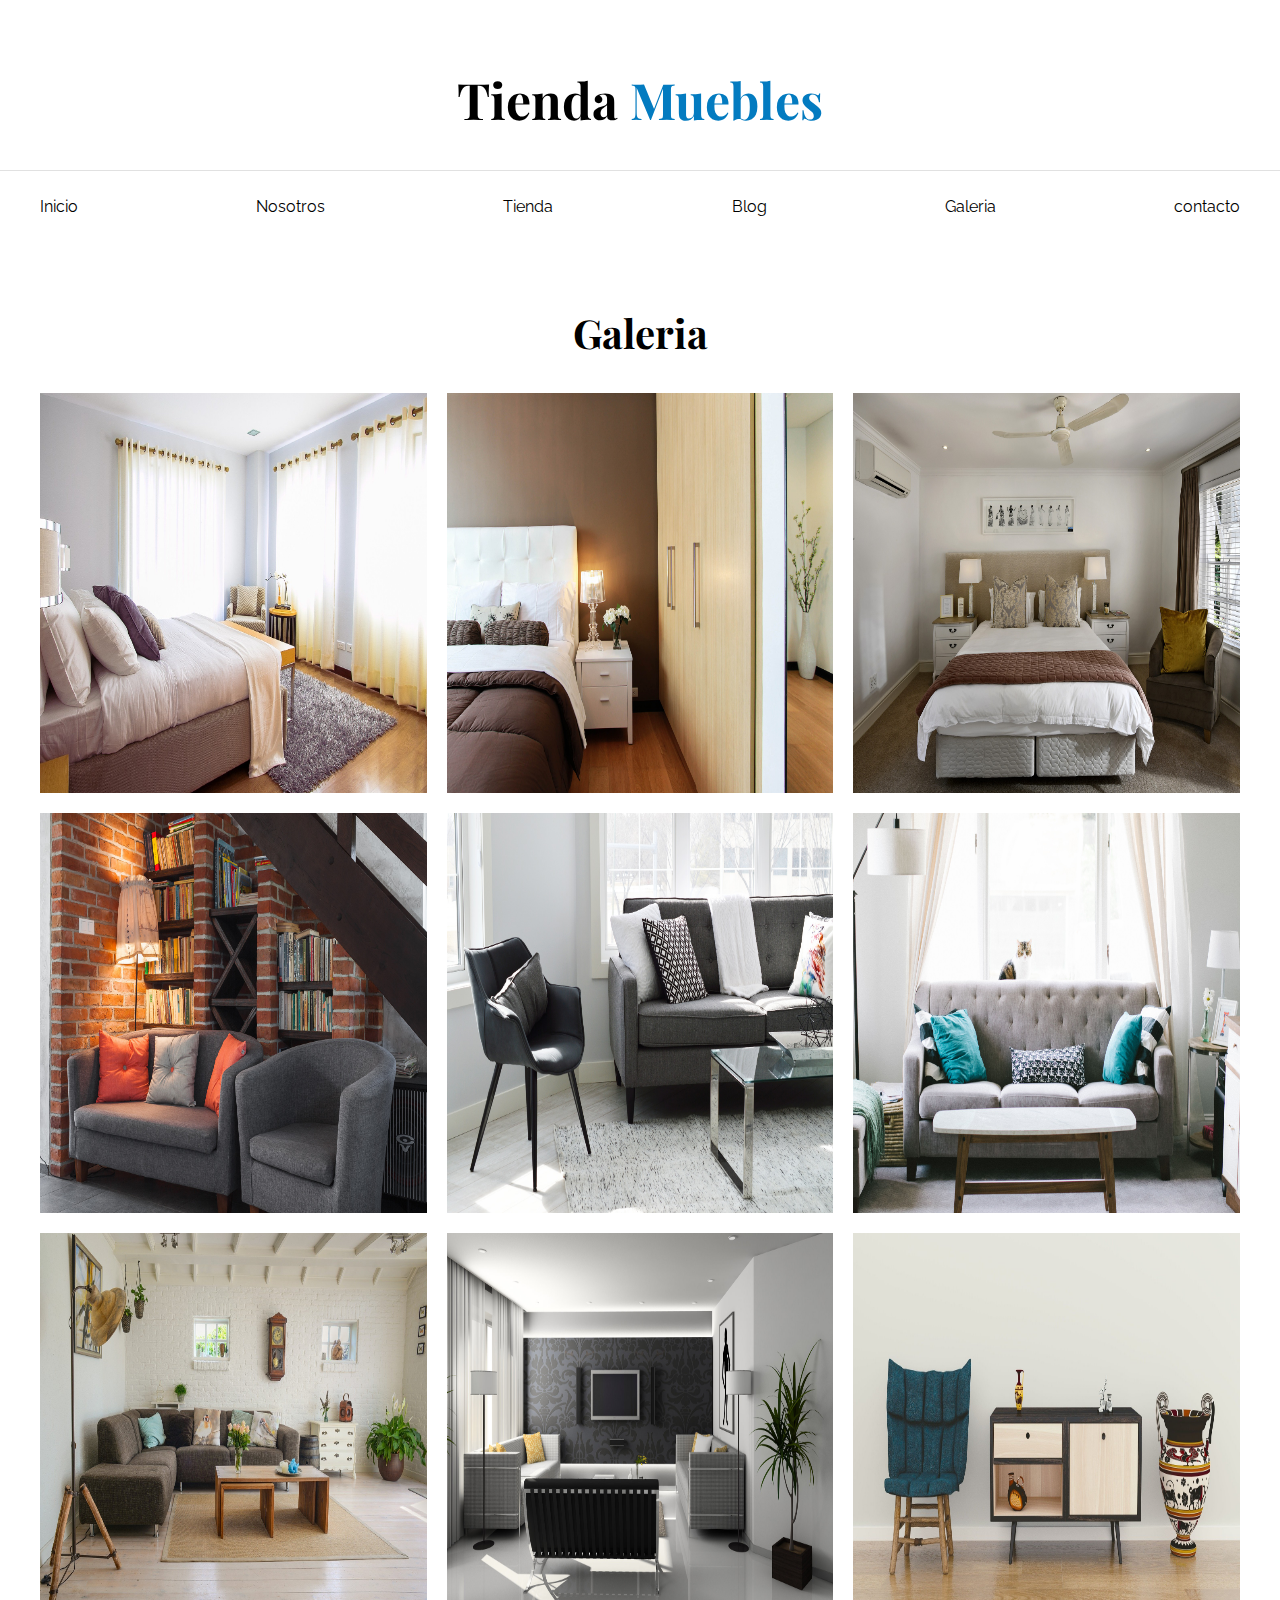
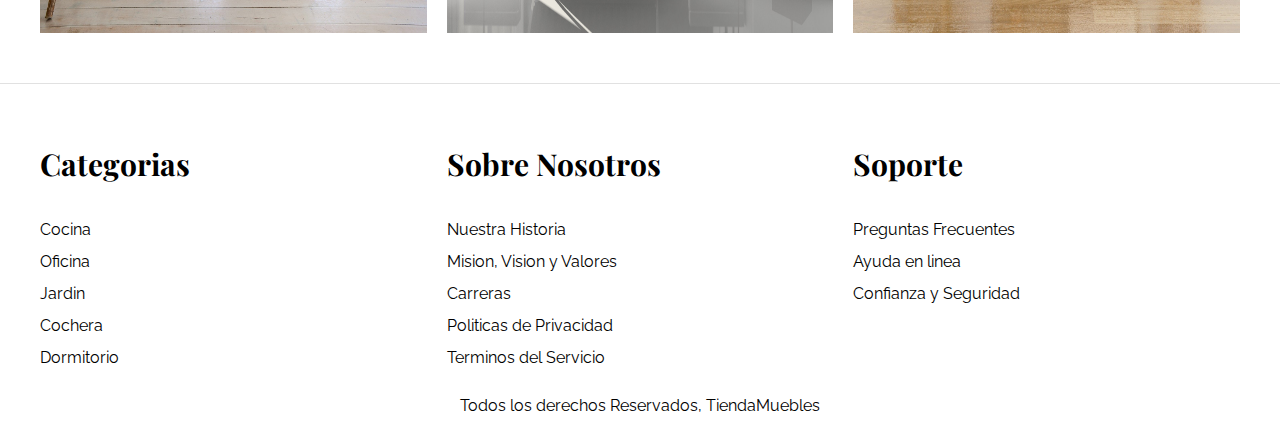
<file: Galeria.html>
<!DOCTYPE html>
<html lang="en">
<head>
    <meta charset="UTF-8">
    <meta name="viewport" content="width=device-width, initial-scale=1.0">
    <title>Ecommerce - Galeria</title>
    <link rel="stylesheet" href="css/normalize.css">
    <link rel="preconnect" href="https://fonts.googleapis.com">
    <link rel="preconnect" href="https://fonts.gstatic.com" crossorigin>
    <link href="https://fonts.googleapis.com/css2?family=Playfair+Display:wght@700&family=Raleway:wght@400;700;900&display=swap" rel="stylesheet">
    <link rel="stylesheet" href="css/app.css">
</head>

<body>

    <header>

        <h1 class="nombre-sitio">Tienda <span> Muebles </span></h1>
    </header>

    <div class="contenedor-navegacion">
        <nav class="nav-principal contenedor">
            <a href="index.html">Inicio</a>
            <a href="Nosotros.html">Nosotros</a>
            <a href="tienda.html">Tienda</a>
            <a href="blog.html">Blog</a>
            <a href="Galeria.html">Galeria</a>
            <a href="contacto.html">contacto</a>
        </nav>
    </div>    

    <main class="contenido-principal contenedor">
        <h2 class="text-center">Galeria</h2>    
        
        <ul class="galeria"            
            <li>
                <a href="img/galeria_01.jpg">
                    <img src="img/galeria_01.jpg" alt="Imagen Galeria">
                </a>
            </li>

            <li>
                <a href="img/galeria_02.jpg">
                    <img src="img/galeria_02.jpg" alt="Imagen Galeria">
                </a>
            </li>

            <li>
                <a href="img/galeria_03.jpg">
                    <img src="img/galeria_03.jpg" alt="Imagen Galeria">
                </a>
            </li>

            <li>
                <a href="img/galeria_04.jpg">
                    <img src="img/galeria_04.jpg" alt="Imagen Galeria">
                </a>
            </li>

            <li>
                <a href="img/galeria_05.jpg">
                    <img src="img/galeria_05.jpg" alt="Imagen Galeria">
                </a>
            </li>

            <li>
                <a href="img/galeria_06.jpg">
                    <img src="img/galeria_06.jpg" alt="Imagen Galeria">
                </a>
            </li>

            <li>
                <a href="img/galeria_07.jpg">
                    <img src="img/galeria_07.jpg" alt="Imagen Galeria">
                </a>
            </li>

            <li>
                <a href="img/galeria_08.jpg">
                    <img src="img/galeria_08.jpg" alt="Imagen Galeria">
                </a>
            </li>

            <li>
                <a href="img/galeria_09.jpg">
                    <img src="img/galeria_09.jpg" alt="Imagen Galeria">
                </a>
            </li>
        </ul>

    </main>

        
    
    <footer class="site-footer">
        <div class="grid-footer contenedor">
            <div>
                <h3>Categorias</h3>

                <nav class="footer-a">
                    <a href="">Cocina</a>
                    <a href="">Oficina</a>
                    <a href="">Jardin</a>
                    <a href="">Cochera</a>
                    <a href="">Dormitorio</a>
                </nav>
            </div>
            
            <div>
                <h3>Sobre Nosotros</h3>

                <nav class="footer-a">
                    <a href="">Nuestra Historia</a>
                    <a href="">Mision, Vision y Valores</a>
                    <a href="">Carreras</a>
                    <a href="">Politicas de Privacidad</a>
                    <a href="">Terminos del Servicio</a>
                </nav>
            </div>
        
            <div>
                <h3>Soporte</h3>

                <nav class="footer-a">
                    <a href="">Preguntas Frecuentes</a>
                    <a href="">Ayuda en linea</a>
                    <a href="">Confianza y Seguridad</a>
                </nav>
            </div>
        </div>

        <p class="copyright-footer">Todos los derechos Reservados, TiendaMuebles</p>
        
    </footer>


</body>
</html>
</file>
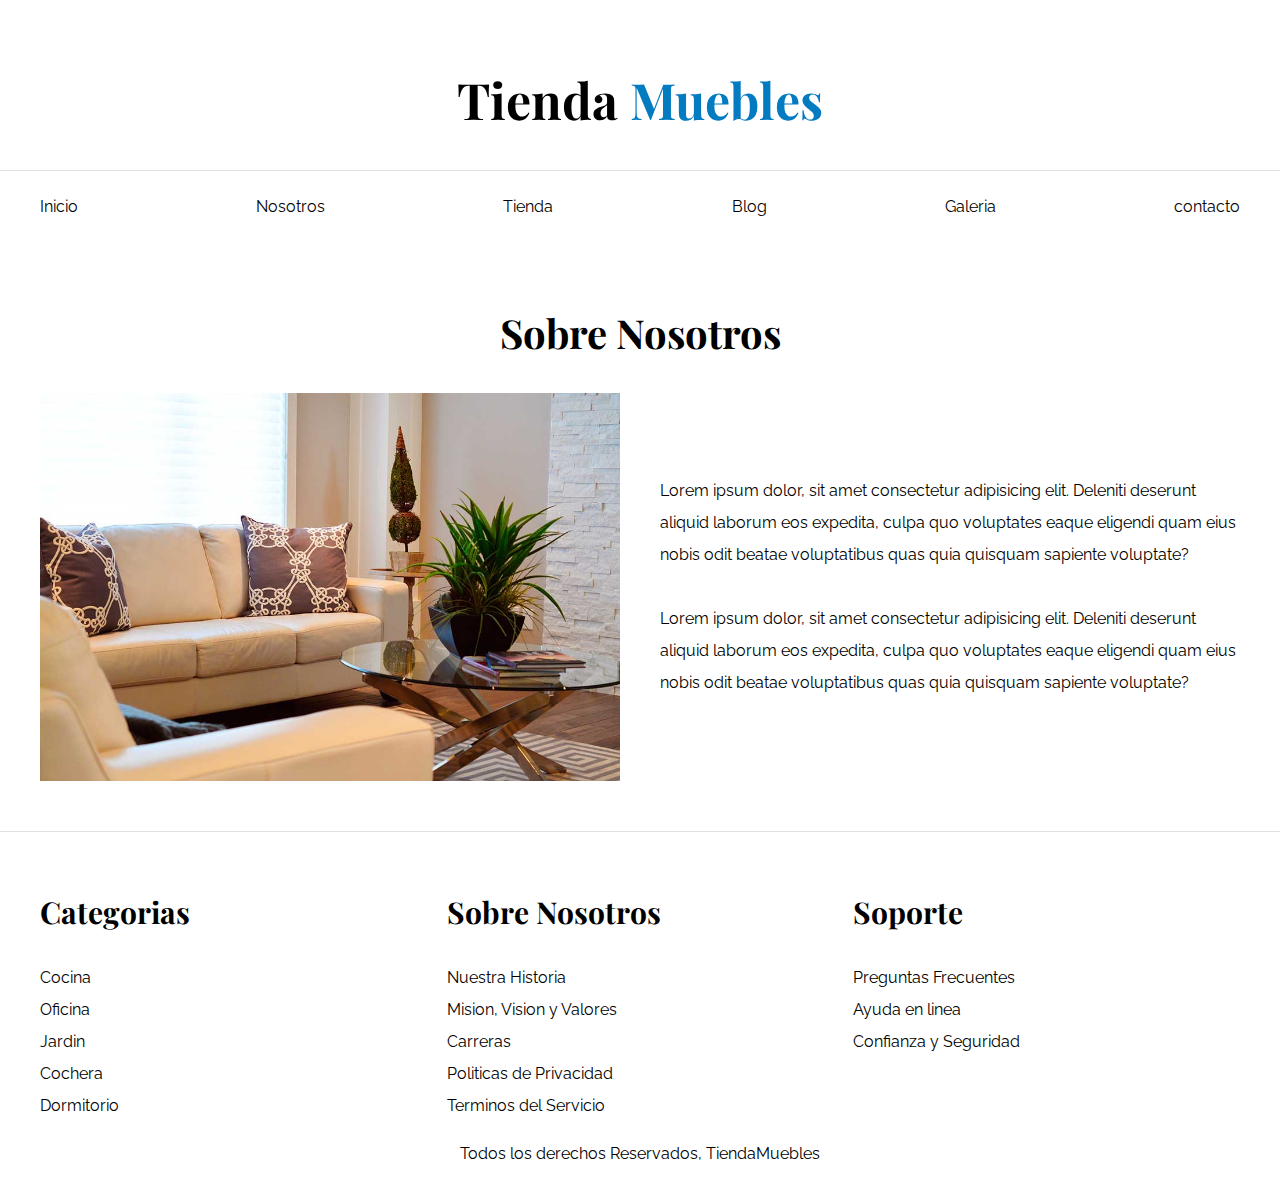
<file: nosotros.html>
<!DOCTYPE html>
<html lang="en">
<head>
    <meta charset="UTF-8">
    <meta name="viewport" content="width=device-width, initial-scale=1.0">
    <title>Ecommerce - Nosotros</title>
    <link rel="stylesheet" href="css/normalize.css">
    <link rel="preconnect" href="https://fonts.googleapis.com">
    <link rel="preconnect" href="https://fonts.gstatic.com" crossorigin>
    <link href="https://fonts.googleapis.com/css2?family=Playfair+Display:wght@700&family=Raleway:wght@400;700;900&display=swap" rel="stylesheet">
    <link rel="stylesheet" href="css/app.css">
</head>

<body>

    <header>

        <h1 class="nombre-sitio">Tienda <span> Muebles </span></h1>
    </header>

    <div class="contenedor-navegacion">
        <nav class="nav-principal contenedor">
            <a href="index.html">Inicio</a>
            <a href="Nosotros.html">Nosotros</a>
            <a href="tienda.html">Tienda</a>
            <a href="blog.html">Blog</a>
            <a href="Galeria.html">Galeria</a>
            <a href="contacto.html">contacto</a>
        </nav>
    </div>    

    <main class="contenido-principal contenedor">
        <h2 class="text-center">Sobre Nosotros</h2>        
    
        <div class="contenido-nosotros">
            <div class="imagen">
                <img src="img/nosotros.jpg" alt="Imagen Sobre Nosotros">
            </div>

            <div class="informacion-nosotros">
                <p>Lorem ipsum dolor, sit amet consectetur adipisicing elit. Deleniti deserunt aliquid laborum eos expedita, culpa quo voluptates eaque eligendi quam eius nobis odit beatae voluptatibus quas quia quisquam sapiente voluptate?</p>
                <p>Lorem ipsum dolor, sit amet consectetur adipisicing elit. Deleniti deserunt aliquid laborum eos expedita, culpa quo voluptates eaque eligendi quam eius nobis odit beatae voluptatibus quas quia quisquam sapiente voluptate?</p>
            </div>
        </div>    
    </main>
    
    <footer class="site-footer">
        <div class="grid-footer contenedor">
            <div>
                <h3>Categorias</h3>

                <nav class="footer-a">
                    <a href="">Cocina</a>
                    <a href="">Oficina</a>
                    <a href="">Jardin</a>
                    <a href="">Cochera</a>
                    <a href="">Dormitorio</a>
                </nav>
            </div>
            
            <div>
                <h3>Sobre Nosotros</h3>

                <nav class="footer-a">
                    <a href="">Nuestra Historia</a>
                    <a href="">Mision, Vision y Valores</a>
                    <a href="">Carreras</a>
                    <a href="">Politicas de Privacidad</a>
                    <a href="">Terminos del Servicio</a>
                </nav>
            </div>
        
            <div>
                <h3>Soporte</h3>

                <nav class="footer-a">
                    <a href="">Preguntas Frecuentes</a>
                    <a href="">Ayuda en linea</a>
                    <a href="">Confianza y Seguridad</a>
                </nav>
            </div>
        </div>

        <p class="copyright-footer">Todos los derechos Reservados, TiendaMuebles</p>
        
    </footer>


</body>
</html>
</file>
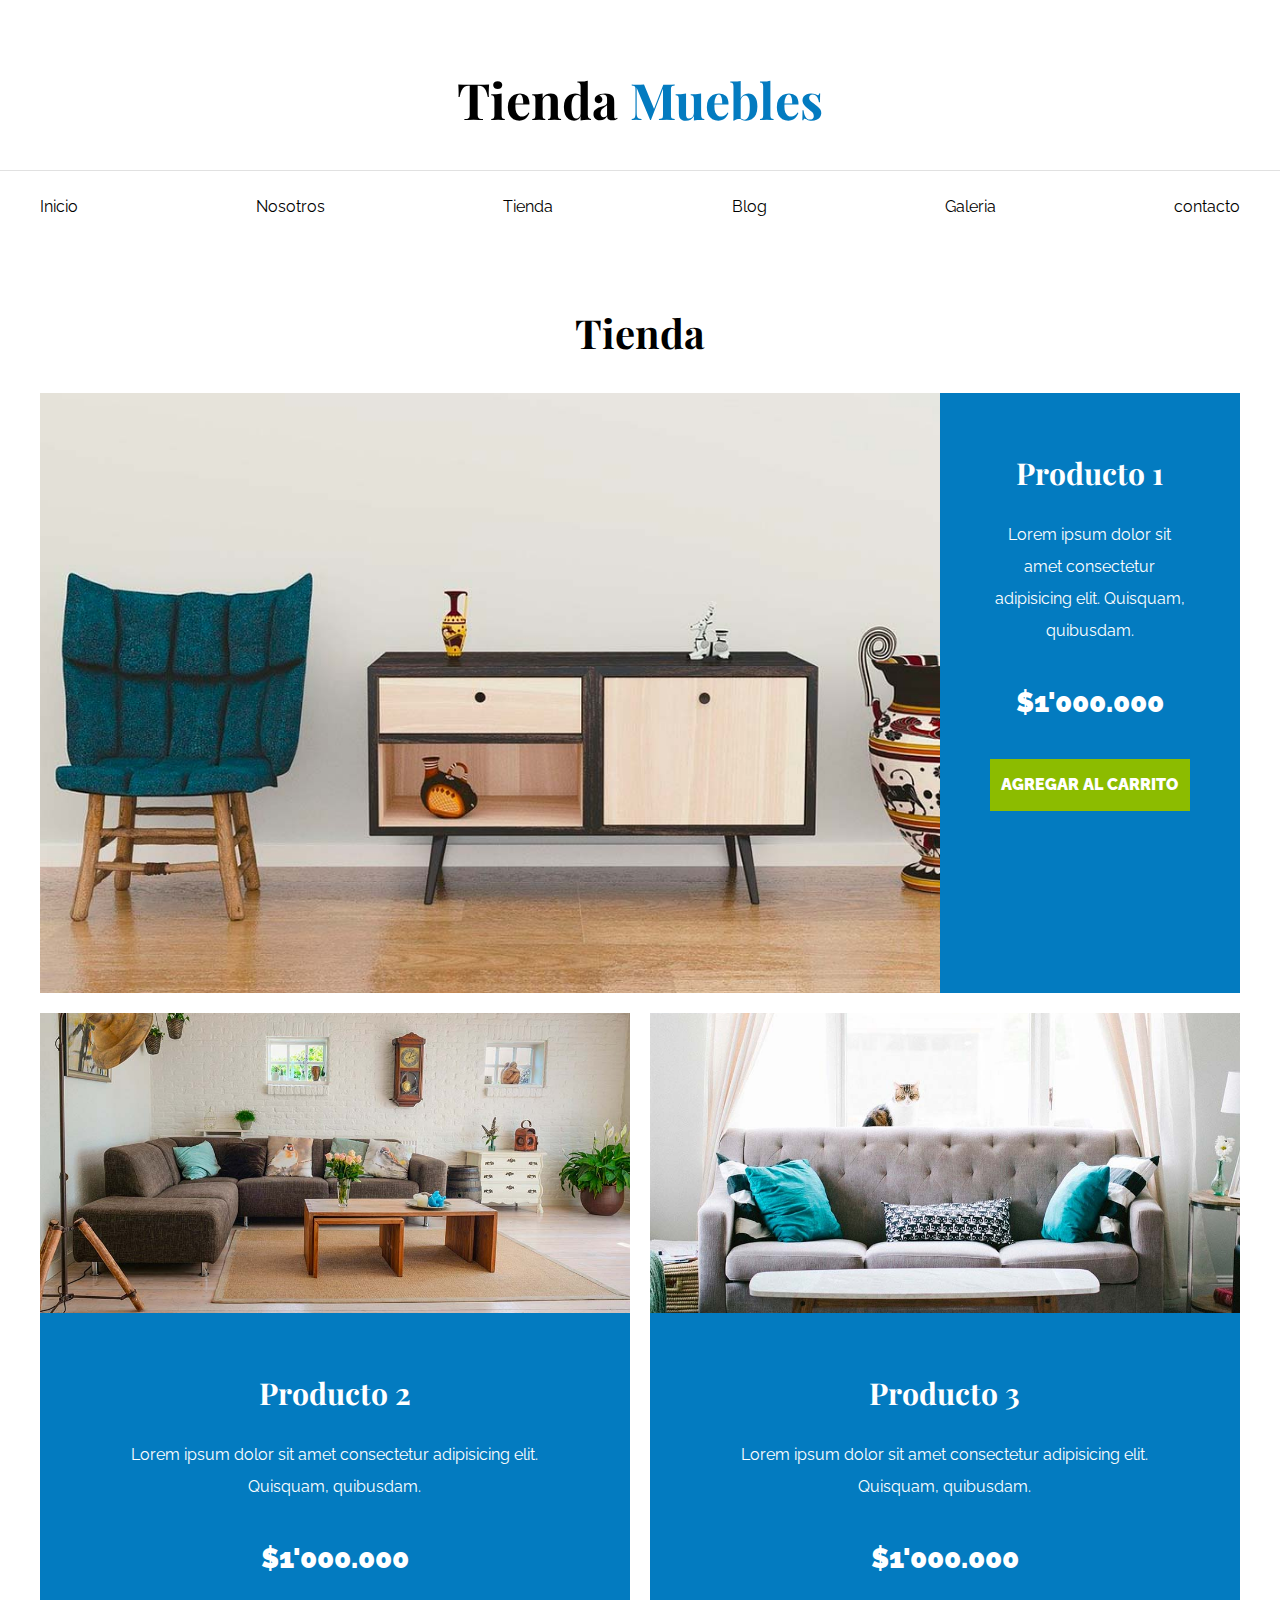
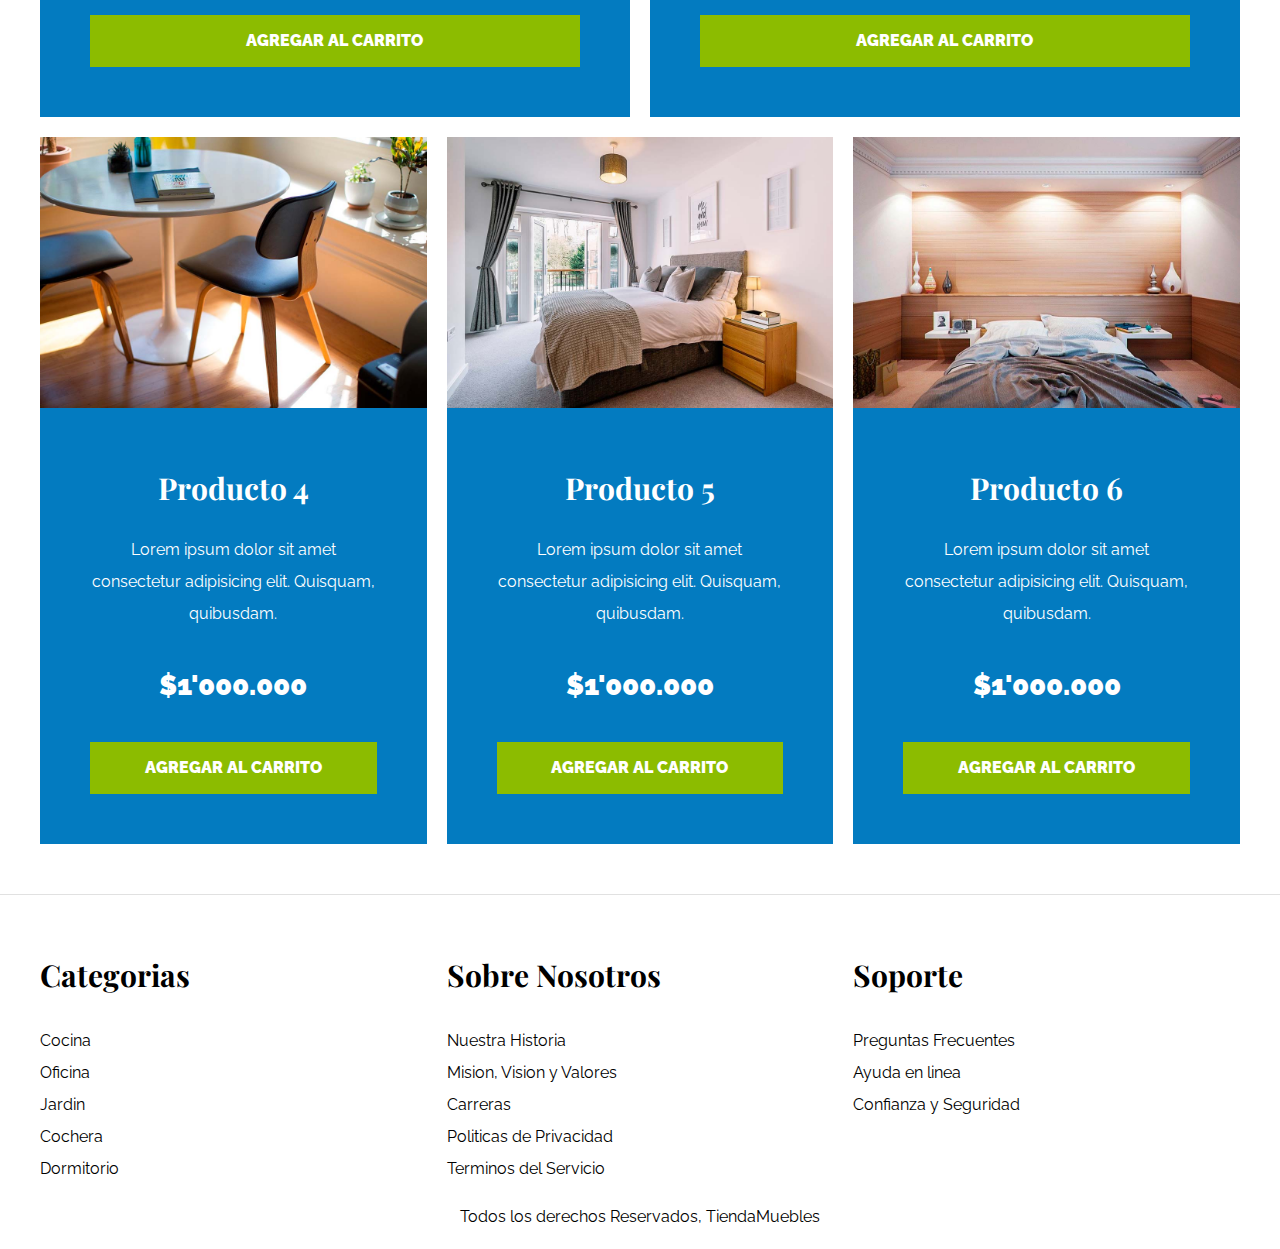
<file: tienda.html>
<!DOCTYPE html>
<html lang="en">
<head>
    <meta charset="UTF-8">
    <meta name="viewport" content="width=device-width, initial-scale=1.0">
    <title>Ecommerce - Tienda</title>
    <link rel="stylesheet" href="css/normalize.css">
    <link rel="preconnect" href="https://fonts.googleapis.com">
    <link rel="preconnect" href="https://fonts.gstatic.com" crossorigin>
    <link href="https://fonts.googleapis.com/css2?family=Playfair+Display:wght@700&family=Raleway:wght@400;700;900&display=swap" rel="stylesheet">
    <link rel="stylesheet" href="css/app.css">
</head>

<body>

    <header>

        <h1 class="nombre-sitio">Tienda <span> Muebles </span></h1>
    </header>

    <div class="contenedor-navegacion">
        <nav class="nav-principal contenedor">
            <a href="index.html">Inicio</a>
            <a href="Nosotros.html">Nosotros</a>
            <a href="tienda.html">Tienda</a>
            <a href="blog.html">Blog</a>
            <a href="Galeria.html">Galeria</a>
            <a href="contacto.html">contacto</a>
        </nav>
    </div>    

    <main class="contenido-principal contenedor">
        <h2 class="text-center">Tienda</h2>
    
            <div class="listado-productos"> 
                <div class="producto">
                    <img src="img/producto1.jpg" alt="Imagen Producto">
                    
                    <div class="texto-producto">
                        <h3>Producto 1</h3>
                        <p>Lorem ipsum dolor sit amet consectetur adipisicing elit. Quisquam, quibusdam.</p>
                        <p class="precio">$1'000.000</p>
                        <a class="btn" href="#">Agregar al Carrito</a>
                    </div>               
                </div>
    
                <div class="producto">
                    <img src="img/producto2.jpg" alt="Imagen Producto">
                    
                    <div class="texto-producto">
                        <h3>Producto 2</h3>
                        <p>Lorem ipsum dolor sit amet consectetur adipisicing elit. Quisquam, quibusdam.</p>
                        <p class="precio">$1'000.000</p>
                        <a class="btn" href="#">Agregar al Carrito</a>
                    </div>                
                </div>
    
                <div class="producto">
                    <img src="img/producto3.jpg" alt="Imagen Producto">
                    
                    <div class="texto-producto">
                        <h3>Producto 3</h3>
                        <p>Lorem ipsum dolor sit amet consectetur adipisicing elit. Quisquam, quibusdam.</p>
                        <p class="precio">$1'000.000</p>
                        <a class="btn" href="#">Agregar al Carrito</a>
                    </div>               
                </div>
    
                <div class="producto">
                    <img src="img/producto4.jpg" alt="Imagen Producto">
                    
                    <div class="texto-producto">
                        <h3>Producto 4</h3>
                        <p>Lorem ipsum dolor sit amet consectetur adipisicing elit. Quisquam, quibusdam.</p>
                        <p class="precio">$1'000.000</p>
                        <a class="btn" href="#">Agregar al Carrito</a>
                    </div>               
                </div>
    
                <div class="producto">
                    <img src="img/producto5.jpg" alt="Imagen Producto">
                    
                    <div class="texto-producto">
                        <h3>Producto 5</h3>
                        <p>Lorem ipsum dolor sit amet consectetur adipisicing elit. Quisquam, quibusdam.</p>
                        <p class="precio">$1'000.000</p>
                        <a class="btn" href="#">Agregar al Carrito</a>
                    </div>               
                </div>
    
                <div class="producto">
                    <img src="img/producto6.jpg" alt="Imagen Producto">
                    
                    <div class="texto-producto">
                        <h3>Producto 6</h3>
                        <p>Lorem ipsum dolor sit amet consectetur adipisicing elit. Quisquam, quibusdam.</p>
                        <p class="precio">$1'000.000</p>
                        <a class="btn" href="#">Agregar al Carrito</a>
                    </div>               
                </div>
            </div>    
        </main>
    
        
    </main>

        
    
    <footer class="site-footer">
        <div class="grid-footer contenedor">
            <div>
                <h3>Categorias</h3>

                <nav class="footer-a">
                    <a href="">Cocina</a>
                    <a href="">Oficina</a>
                    <a href="">Jardin</a>
                    <a href="">Cochera</a>
                    <a href="">Dormitorio</a>
                </nav>
            </div>
            
            <div>
                <h3>Sobre Nosotros</h3>

                <nav class="footer-a">
                    <a href="">Nuestra Historia</a>
                    <a href="">Mision, Vision y Valores</a>
                    <a href="">Carreras</a>
                    <a href="">Politicas de Privacidad</a>
                    <a href="">Terminos del Servicio</a>
                </nav>
            </div>
        
            <div>
                <h3>Soporte</h3>

                <nav class="footer-a">
                    <a href="">Preguntas Frecuentes</a>
                    <a href="">Ayuda en linea</a>
                    <a href="">Confianza y Seguridad</a>
                </nav>
            </div>
        </div>

        <p class="copyright-footer">Todos los derechos Reservados, TiendaMuebles</p>
        
    </footer>


</body>
</html>
</file>
<file: css/app.css>
html {
    box-sizing: border-box;
    font-size: 62.5%;
}

*, *:before, *:after {
    box-sizing: inherit;
}


body {
    font-family: 'Raleway', sans-serif;
    font-size: 1.6rem;
    line-height: 2;
}

/* Globales */

h1, h2, h3 {
    font-family: 'Playfair Display', serif;
    margin: 0 0 2rem 0;
}

h1 {
    font-size: 3.8rem;
}

@media (min-width: 768px) {
    h1 {
        font-size: 5rem;
    }
}

h2 {
    font-size: 3.2rem;
}

@media (min-width: 768px) {
    h2 {
        font-size: 4rem;
    }
}

h3 {
    font-size: 2.4rem;
}

@media (min-width: 768px) {
    h3 {
        font-size: 3rem;
    }
}

a {
    text-decoration: none;
    color: #000;
}

.contenedor {
    max-width: 120rem;
    margin: 0 auto;    
}

img {
    max-width: 100%;
    display: block;
}

.btn {
    background-color: #8cbc00;
    display: block;
    color: #fff;
    text-transform: uppercase;
    font-weight: 900;
    padding: 1rem;
    transition: backkgroun-color .3s ease-out;
    text-align: center;
    border: none;
    width: 100%;
}

.btn:hover {
    background-color: #769c02;
    cursor: pointer;
}

@media (min-width: 768px) {
    .btn {
        width: auto;
    }
}


/* Utilidades */

.text-center {
    text-align: center;
}

@media (min-width: 768px) {
    .max-width {
        max-width: 30rem;
    }
}

/* Header y Navegacion */

.nombre-sitio {
    margin-top: 5rem;
    text-align: center;
    
}

.nombre-sitio span {
    color: #037bc0;
}

.contenedor-navegacion {
    border-top: .1rem solid #e1e1e1;
}

.nav-principal {
    padding: 2rem 0;
    display: flex;
    flex-direction: column;
    align-items: center;
}

@media (min-width: 768px) {
    .nav-principal {
        justify-content: space-between;
        flex-direction: row;
    }
}

.hero   {
    background-image: url(../img/principal.jpg);
    background-repeat: no-repeat;
    background-size: cover;
    background-position: center center;
    height: 25rem;
}

@media (min-width: 768px) {
    .hero {
        height: 55rem;
    }
}

/* categorias */

.categorias {
    padding: 5rem 0;
}

.categoria {
    margin-bottom: 2rem;
}

@media (min-width: 768px) {
    .categoria {
        margin-bottom: 0rem;
    }
}

.categoria img {
    width: 100%;    
}

.categorias a {
    text-align: center;
    display: block;
    padding: 2rem;
    font-size: 2rem;
}

.categorias a:hover {
    background-color: #037bc0;
    color: #fff;
    border-top-right-radius: 1rem;
}

@media (min-width: 768px) {
    .listado-categorias {
        display: grid;
        grid-template-columns: repeat(3, 1fr);
        gap: 2rem;
    }
}


/* Bloque nosotros */

.sobre-nosotros {
    background-image: linear-gradient( to bottom, transparent 50%, #037bc0 50%, #037bc0 100% ), url(../img/nosotros.jpg);
    background-position: center, top left;
    background-repeat: no-repeat;
    background-size: 100%, 70rem;
}

@media (min-width: 768px) {
    .sobre-nosotros {
        background-image: linear-gradient( to right, transparent 50%, #037bc0 50%, #037bc0 100% ), url(../img/nosotros.jpg);
        background-position: left center;
        padding: 10rem 0;
        background-size: 100%, 160rem;
    }
}

.sobre-nosotros-grid {
    display: grid;
    grid-template-rows: repeat(2, 1fr);
}

@media (min-width: 768px) {
    .sobre-nosotros-grid {
        grid-template-columns: repeat(2, 1fr);
        grid-template-rows: unset;
        column-gap: 10rem;
    }
}

.texto-nosotros {
    grid-row: 2 / 3;
    color: #fff;
    padding: 5rem;
}

@media (min-width: 768px) {
    .texto-nosotros {
        grid-column: 2/3;
    }
}
/* listado de productos */

.contenido-principal {
    padding-top: 5rem;
}

@media (min-width: 768px) {
    .listado-productos {
        display: grid;
        grid-template-columns: repeat(6, 1fr);
        gap: 2rem;
    }
    
    .producto:nth-child(1){
        grid-column-start: 1;
        grid-column-end: 7;
        display: grid;
        grid-template-columns: 3fr 1fr;
    }
    
    .producto:nth-child(1) img {
        height: 60rem;
        width: 100%;
        object-fit: cover;
    }
    
    
    .producto:nth-child(2) img, 
    .producto:nth-child(3) img {    
        height: 30rem;
        width: 100%;
        object-fit: cover;
    }
    
    .producto:nth-child(2){
        grid-column-start: 1;
        grid-column-end: 4;
    }
    
    .producto:nth-child(3){
        grid-column-start: 4;
        grid-column-end: 7;
    }
    
    .producto:nth-child(4){
        grid-column-start: 1;
        grid-column-end: 3;
    }
    
    .producto:nth-child(5){
        grid-column-start: 3;
        grid-column-end: 5;
    }
    
    .producto:nth-child(6){
        grid-column-start: 5;
        grid-column-end: 7;
    }

}
 
.producto {
    background-color: #037bc0;
    margin-bottom: 2rem;
}

@media (min-width: 768px) {
    .producto {
        margin-bottom: 0;
    }
}

.producto:last-of-type {
    margin-bottom: 0;
}


.texto-producto {
    text-align: center;
    color: #fff;
    padding: 5rem;
}
.texto-producto h3 {
    margin: 0;
}

.texto-producto .p {
    margin: 0 0 .5rem;
}


.texto-producto .precio {
    font-size: 2.8rem;
    font-weight: 900; 
}


.producto img {
    transition: transform .3s ease-out;
}

.producto img:hover {
    transform: scale(.8);
}

/* Footer */

.site-footer {
    border-top: 1px solid #e1e1e1;
    margin-top: 5rem;
    padding-top: 5rem;
}


.site-footer h3 {
    margin-bottom: 2rem;
    text-align: center;
}

@media (min-width: 768px) {
    .site-footer h3 {
        text-align: left;
    }
    .grid-footer {
        display: grid;
        grid-template-columns: repeat(3, 1fr);
        gap: 2rem;    
    }    
}

.grid-footer > div {
    margin-bottom: 2rem;
}

@media (min-width: 768px) {
    .grid-footer > div {
        margin-bottom: 0;
    }
}

.footer-a a {
    display: block;
    text-align: center;
}

@media (min-width: 768px) {
    .footer-a a {
        text-align: left;
    }
}


.copyright-footer {
    text-align: center;
}

/* nosotros */

.contenido-nosotros {
    display: grid;
    grid-template-columns: 1fr 2fr;
    grid-template-columns: repeat(auto-fit, minmax(25rem, 1fr));
    column-gap: 4rem;
}

.informacion-nosotros {
    display: flex;
    flex-direction: column;
    justify-content: center;
    padding: 5rem;
}

@media (min-width: 768px) {
    .informacion-nosotros {
        padding: 0;
    }
}

/* Blog */

@media (min-width: 768px) {
    .contenedor-blog {
        display: grid;
        grid-template-columns: 2fr 1fr;
        column-gap: 4rem;
    }
} 

.entrada {
    border-bottom: 2px solid #e1e1e1;
    margin-bottom: 2rem;
    padding-bottom: 4rem;
}

.entrada h2 {
    text-align: center;
}

@media (min-width: 768px) {
    .entrada h2{
        text-align: left;
    }
}

.contenido-blog {
    padding: 2rem;
}

.entrada:last-of-type {
    border:none
}

@media (min-width: 768px) {
    .entrada-meta {
        display: flex;
        justify-content: space-between;
    }    
}


.entrada-meta p {
    font-weight:bold
}

.entrada-meta span {
    color: #037bc0;
}

.contenido-entrada-blog {
    width: 60rem;
    margin: 0 auto;
}

/* galeria */

.galeria {
    list-style: none;
    padding: 0;
    margin: 0;
    display: grid;
    grid-template-columns: repeat(2, 1fr);
    gap: 2rem;
}

@media (min-width: 768px) {
    .galeria {
        grid-template-columns: repeat(3, 1fr);
    }
}


.galeria img {
    height: 40rem;
    width: 40rem;
}

/* Formulario */

.informacion {
    max-width: 60rem;
    margin: 0 auto;
}

.formulario fieldset {
    border: 1px solid black;
    margin-bottom: 2rem;
}

.formulario legend {
    background-color: #005485;
    width: 100%;
    text-align: center;
    color: #fff;
    text-transform: uppercase;
    font-weight: 900;   
    padding: 1rem;
    margin-bottom: 4rem;
}

.campo {
    display: flex;
    margin-bottom: 2rem;
}

.campo label {
    flex-basis: 10rem;
}

.campo input:not([type="radio"]),
.campo textarea,
.campo select {
    flex: 1;
    border: 1px solid #e1e1e1;
    padding: 1rem;        
}
</file>
